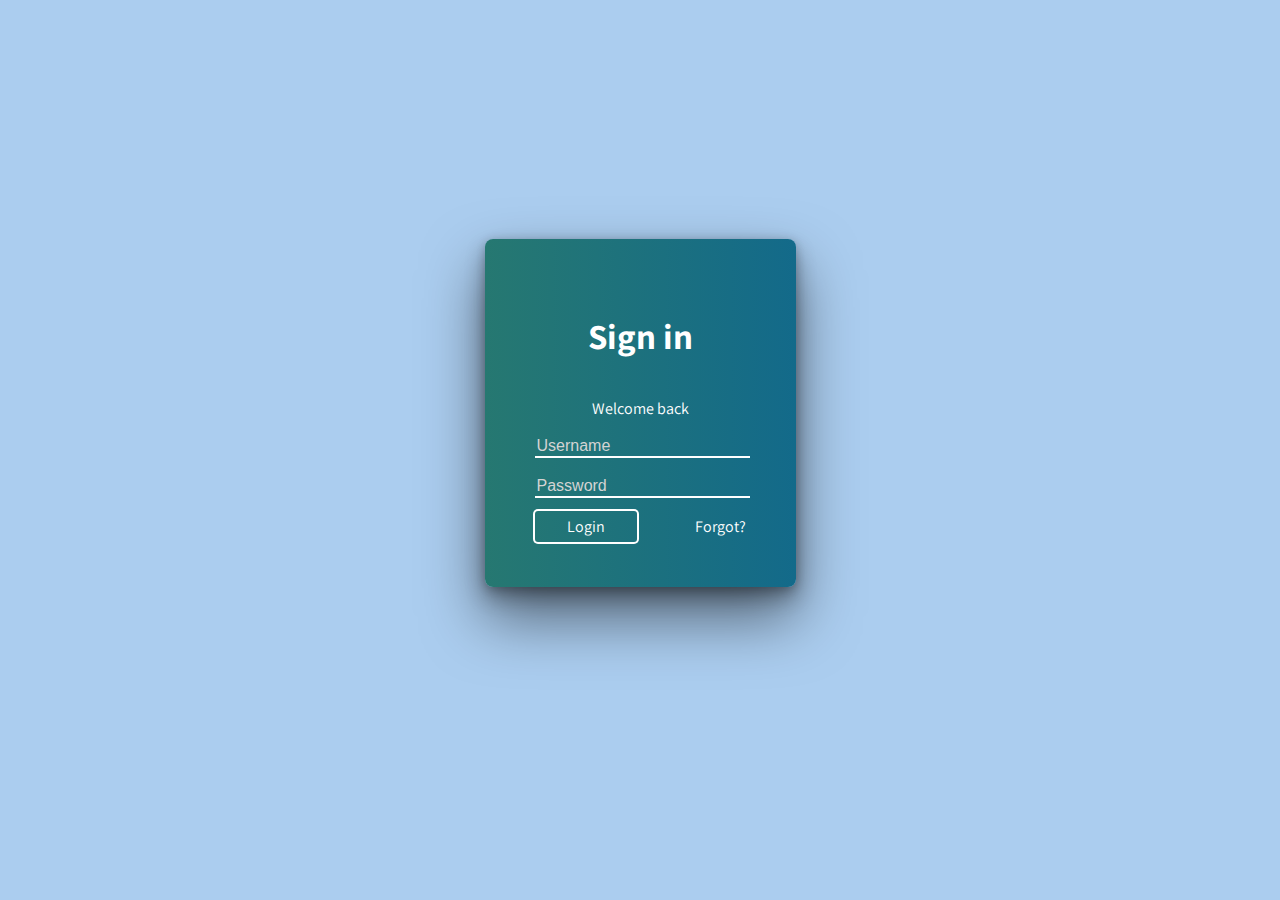
<file: Library/Form/classic-login-form/index.html>
<!DOCTYPE html>
<html lang="en" >
<head>
  <meta charset="UTF-8">
  <title>Classic Login Form Example</title>
  <link href="https://fonts.googleapis.com/css?family=Assistant:400,700" rel="stylesheet"><link rel="stylesheet" href="./style.css">

</head>
<body>
<!-- partial:index.partial.html -->
<section class='login' id='login'>
  <div class='head'>
  <h1 class='company'>Sign in</h1>
  </div>
  <p class='msg'>Welcome back</p>
  <div class='form'>
    <form>
  <input type="text" placeholder='Username' class='text' id='username' required><br>
  <input type="password" placeholder='Password' class='password'><br>
  <a href="#" class='btn-login' id='do-login'>Login</a>
  <a href="#" class='forgot'>Forgot?</a>
    </form>
  </div>
</section>

<!-- partial -->
  <script  src="./script.js"></script>

</body>
</html>
</file>
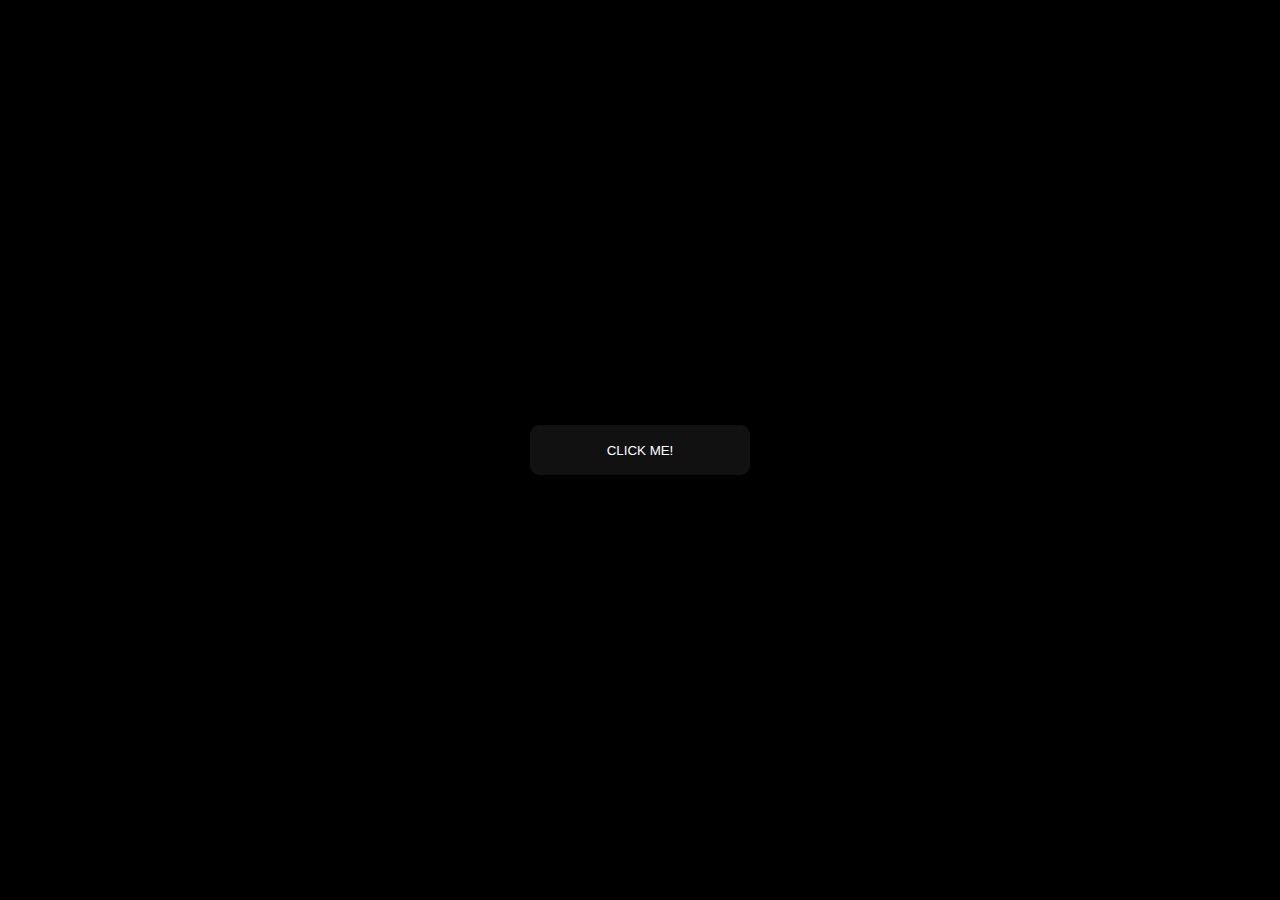
<file: Library/Buttons/B1.html>
<!DOCTYPE html>
<html lang="en">

<head>
    <meta charset="UTF-8">
    <meta http-equiv="X-UA-Compatible" content="IE=edge">
    <meta name="viewport" content="width=device-width, initial-scale=1.0">
    <title>B1</title>
</head>

<body>
    <button class="glow-on-hover" type="button">CLICK ME!</button>

</body>
<style>
    html,
    body {
        margin: 0;
        padding: 0;
        width: 100%;
        height: 100vh;
        display: flex;
        flex-direction: row;
        justify-content: center;
        align-items: center;
        background: #000;
    }

    .glow-on-hover {
        width: 220px;
        height: 50px;
        border: none;
        outline: none;
        color: #fff;
        background: #111;
        cursor: pointer;
        position: relative;
        z-index: 0;
        border-radius: 10px;
    }

    .glow-on-hover:before {
        content: '';
        background: linear-gradient(45deg, #ff0000, #ff7300, #fffb00, #48ff00, #00ffd5, #002bff, #7a00ff, #ff00c8, #ff0000);
        position: absolute;
        top: -2px;
        left: -2px;
        background-size: 400%;
        z-index: -1;
        filter: blur(5px);
        width: calc(100% + 4px);
        height: calc(100% + 4px);
        animation: glowing 20s linear infinite;
        opacity: 0;
        transition: opacity .3s ease-in-out;
        border-radius: 10px;
    }

    .glow-on-hover:active {
        color: #000
    }

    .glow-on-hover:active:after {
        background: transparent;
    }

    .glow-on-hover:hover:before {
        opacity: 1;
    }

    .glow-on-hover:after {
        z-index: -1;
        content: '';
        position: absolute;
        width: 100%;
        height: 100%;
        background: #111;
        left: 0;
        top: 0;
        border-radius: 10px;
    }

    @keyframes glowing {
        0% {
            background-position: 0 0;
        }

        50% {
            background-position: 400% 0;
        }

        100% {
            background-position: 0 0;
        }
    }
</style>

</html>
</file>
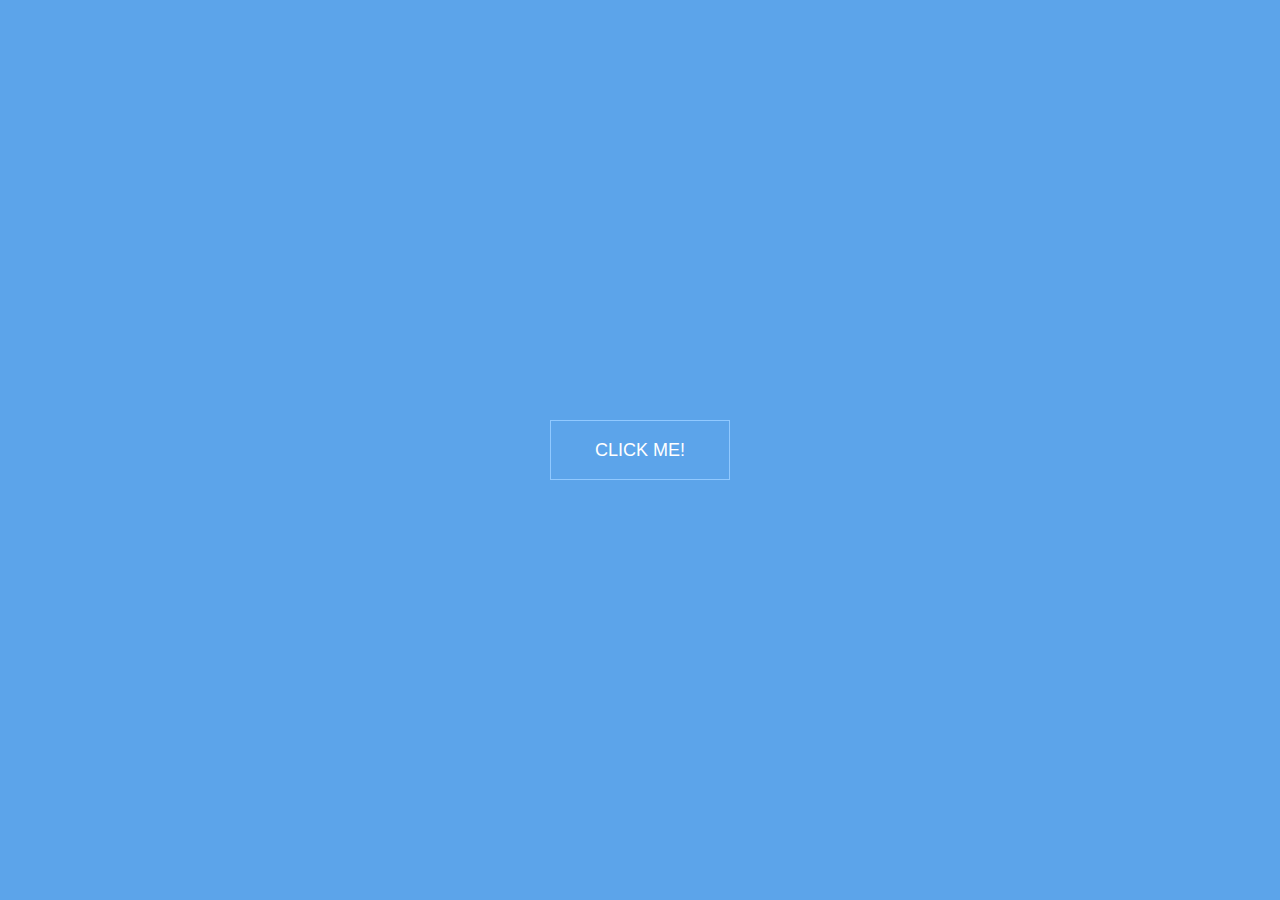
<file: Library/Buttons/B2.html>
<!DOCTYPE html>
<html lang="en">

<head>
    <meta charset="UTF-8">
    <meta http-equiv="X-UA-Compatible" content="IE=edge">
    <meta name="viewport" content="width=device-width, initial-scale=1.0">
    <title>B2</title>
</head>

<body>
    <div class="container">
        <div class="center">
            <button class="btn">
                <svg width="180px" height="60px" viewBox="0 0 180 60" class="border">
                    <polyline points="179,1 179,59 1,59 1,1 179,1" class="bg-line" />
                    <polyline points="179,1 179,59 1,59 1,1 179,1" class="hl-line" />
                </svg>
                <span>CLICK ME!</span>
            </button>
        </div>
    </div>

</body>
<style>
    @import url('https://fonts.googleapis.com/css?family=Lato:100&display=swap');

    body,
    html {
        width: 100%;
        height: 100%;
        margin: 0;
        padding: 0;
        background: #5CA4EA;
        overflow: hidden;
        font-family: 'Lato', sans-serif;
    }

    .container {
        width: 400px;
        height: 400px;
        position: absolute;
        left: 50%;
        top: 50%;
        transform: translate(-50%, -50%);
        display: flex;
        justify-content: center;
        align-items: center;
    }

    .center {
        width: 180px;
        height: 60px;
        position: absolute;
    }

    .btn {
        width: 180px;
        height: 60px;
        cursor: pointer;
        background: transparent;
        border: 1px solid #91C9FF;
        outline: none;
        transition: 1s ease-in-out;
    }

    svg {
        position: absolute;
        left: 0;
        top: 0;
        fill: none;
        stroke: #fff;
        stroke-dasharray: 150 480;
        stroke-dashoffset: 150;
        transition: 1s ease-in-out;
    }

    .btn:hover {
        transition: 1s ease-in-out;
        background: #4F95DA;
    }

    .btn:hover svg {
        stroke-dashoffset: -480;
    }

    .btn span {
        color: white;
        font-size: 18px;
        font-weight: 100;
    }
</style>

</html>
</file>
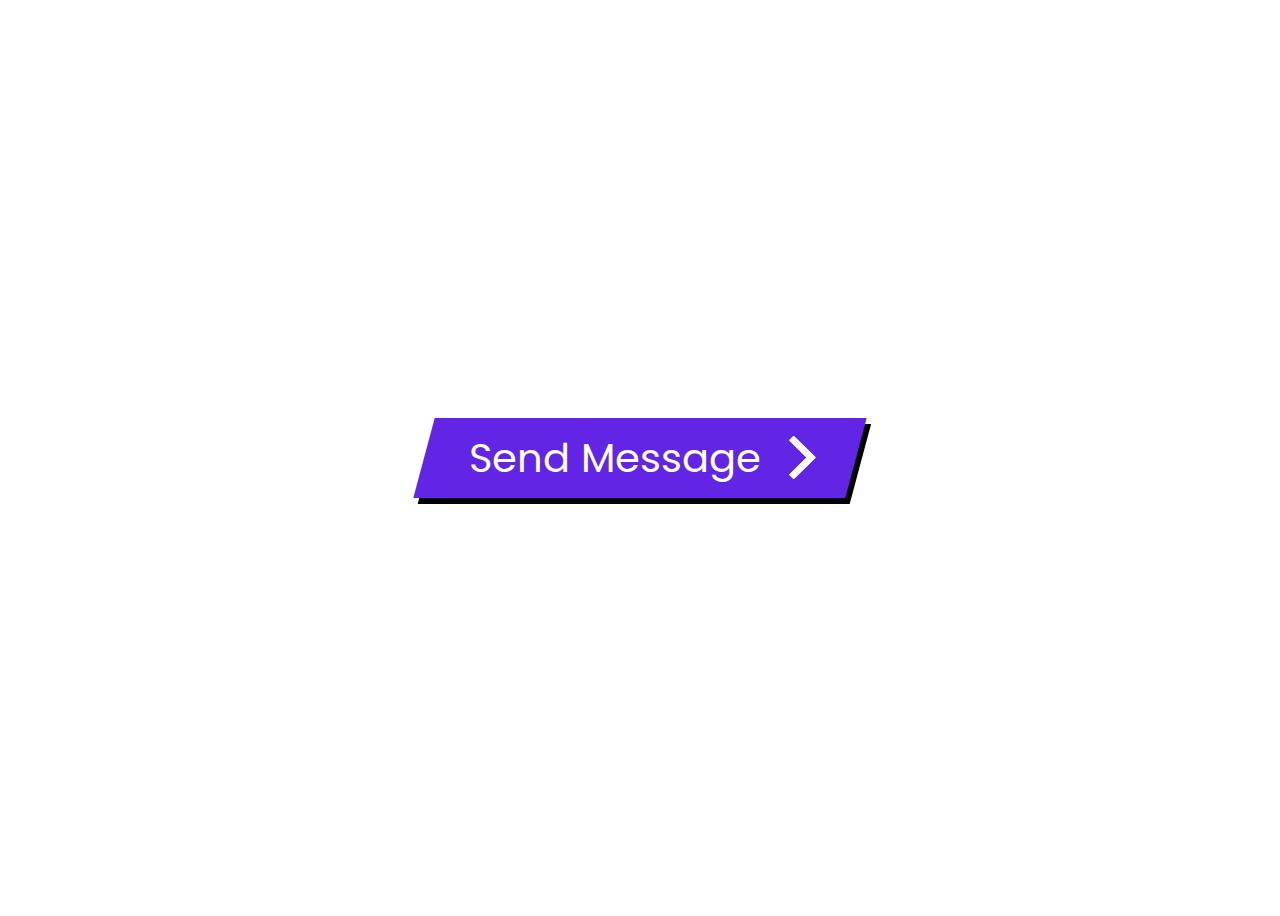
<file: Library/Buttons/B3.html>
<!DOCTYPE html>
<html lang="en">

<head>
    <meta charset="UTF-8">
    <meta http-equiv="X-UA-Compatible" content="IE=edge">
    <meta name="viewport" content="width=device-width, initial-scale=1.0">
    <title>B3</title>
</head>

<body>
    <!-- designed by me... enjoy! -->
    <div class="wrapper">
        <a class="cta" href="#">
            <span>Send Message</span>
            <span>
                <svg width="66px" height="43px" viewBox="0 0 66 43" version="1.1" xmlns="http://www.w3.org/2000/svg"
                    xmlns:xlink="http://www.w3.org/1999/xlink">
                    <g id="arrow" stroke="none" stroke-width="1" fill="none" fill-rule="evenodd">
                        <path class="one"
                            d="M40.1543933,3.89485454 L43.9763149,0.139296592 C44.1708311,-0.0518420739 44.4826329,-0.0518571125 44.6771675,0.139262789 L65.6916134,20.7848311 C66.0855801,21.1718824 66.0911863,21.8050225 65.704135,22.1989893 C65.7000188,22.2031791 65.6958657,22.2073326 65.6916762,22.2114492 L44.677098,42.8607841 C44.4825957,43.0519059 44.1708242,43.0519358 43.9762853,42.8608513 L40.1545186,39.1069479 C39.9575152,38.9134427 39.9546793,38.5968729 40.1481845,38.3998695 C40.1502893,38.3977268 40.1524132,38.395603 40.1545562,38.3934985 L56.9937789,21.8567812 C57.1908028,21.6632968 57.193672,21.3467273 57.0001876,21.1497035 C56.9980647,21.1475418 56.9959223,21.1453995 56.9937605,21.1432767 L40.1545208,4.60825197 C39.9574869,4.41477773 39.9546013,4.09820839 40.1480756,3.90117456 C40.1501626,3.89904911 40.1522686,3.89694235 40.1543933,3.89485454 Z"
                            fill="#FFFFFF"></path>
                        <path class="two"
                            d="M20.1543933,3.89485454 L23.9763149,0.139296592 C24.1708311,-0.0518420739 24.4826329,-0.0518571125 24.6771675,0.139262789 L45.6916134,20.7848311 C46.0855801,21.1718824 46.0911863,21.8050225 45.704135,22.1989893 C45.7000188,22.2031791 45.6958657,22.2073326 45.6916762,22.2114492 L24.677098,42.8607841 C24.4825957,43.0519059 24.1708242,43.0519358 23.9762853,42.8608513 L20.1545186,39.1069479 C19.9575152,38.9134427 19.9546793,38.5968729 20.1481845,38.3998695 C20.1502893,38.3977268 20.1524132,38.395603 20.1545562,38.3934985 L36.9937789,21.8567812 C37.1908028,21.6632968 37.193672,21.3467273 37.0001876,21.1497035 C36.9980647,21.1475418 36.9959223,21.1453995 36.9937605,21.1432767 L20.1545208,4.60825197 C19.9574869,4.41477773 19.9546013,4.09820839 20.1480756,3.90117456 C20.1501626,3.89904911 20.1522686,3.89694235 20.1543933,3.89485454 Z"
                            fill="#FFFFFF"></path>
                        <path class="three"
                            d="M0.154393339,3.89485454 L3.97631488,0.139296592 C4.17083111,-0.0518420739 4.48263286,-0.0518571125 4.67716753,0.139262789 L25.6916134,20.7848311 C26.0855801,21.1718824 26.0911863,21.8050225 25.704135,22.1989893 C25.7000188,22.2031791 25.6958657,22.2073326 25.6916762,22.2114492 L4.67709797,42.8607841 C4.48259567,43.0519059 4.17082418,43.0519358 3.97628526,42.8608513 L0.154518591,39.1069479 C-0.0424848215,38.9134427 -0.0453206733,38.5968729 0.148184538,38.3998695 C0.150289256,38.3977268 0.152413239,38.395603 0.154556228,38.3934985 L16.9937789,21.8567812 C17.1908028,21.6632968 17.193672,21.3467273 17.0001876,21.1497035 C16.9980647,21.1475418 16.9959223,21.1453995 16.9937605,21.1432767 L0.15452076,4.60825197 C-0.0425130651,4.41477773 -0.0453986756,4.09820839 0.148075568,3.90117456 C0.150162624,3.89904911 0.152268631,3.89694235 0.154393339,3.89485454 Z"
                            fill="#FFFFFF"></path>
                    </g>
                </svg>
            </span>
        </a>
    </div>
</body>
<style>
    @import url('https://fonts.googleapis.com/css?family=Poppins:900i');

    * {
        box-sizing: border-box;
    }

    body {
        height: 100vh;
        display: flex;
        justify-content: center;
        align-items: center;
    }

    .wrapper {
        display: flex;
        justify-content: center;
    }

    .cta {
        display: flex;
        padding: 10px 45px;
        text-decoration: none;
        font-family: 'Poppins', sans-serif;
        font-size: 40px;
        color: white;
        background: #6225E6;
        transition: 1s;
        box-shadow: 6px 6px 0 black;
        transform: skewX(-15deg);
    }

    .cta:focus {
        outline: none;
    }

    .cta:hover {
        transition: 0.5s;
        box-shadow: 10px 10px 0 #FBC638;
    }

    .cta span:nth-child(2) {
        transition: 0.5s;
        margin-right: 0px;
    }

    .cta:hover span:nth-child(2) {
        transition: 0.5s;
        margin-right: 45px;
    }

    span {
        transform: skewX(15deg)
    }

    span:nth-child(2) {
        width: 20px;
        margin-left: 30px;
        position: relative;
        top: 12%;
    }

    /**************SVG****************/

    path.one {
        transition: 0.4s;
        transform: translateX(-60%);
    }

    path.two {
        transition: 0.5s;
        transform: translateX(-30%);
    }

    .cta:hover path.three {
        animation: color_anim 1s infinite 0.2s;
    }

    .cta:hover path.one {
        transform: translateX(0%);
        animation: color_anim 1s infinite 0.6s;
    }

    .cta:hover path.two {
        transform: translateX(0%);
        animation: color_anim 1s infinite 0.4s;
    }

    /* SVG animations */

    @keyframes color_anim {
        0% {
            fill: white;
        }

        50% {
            fill: #FBC638;
        }

        100% {
            fill: white;
        }
    }
</style>

</html>
</file>
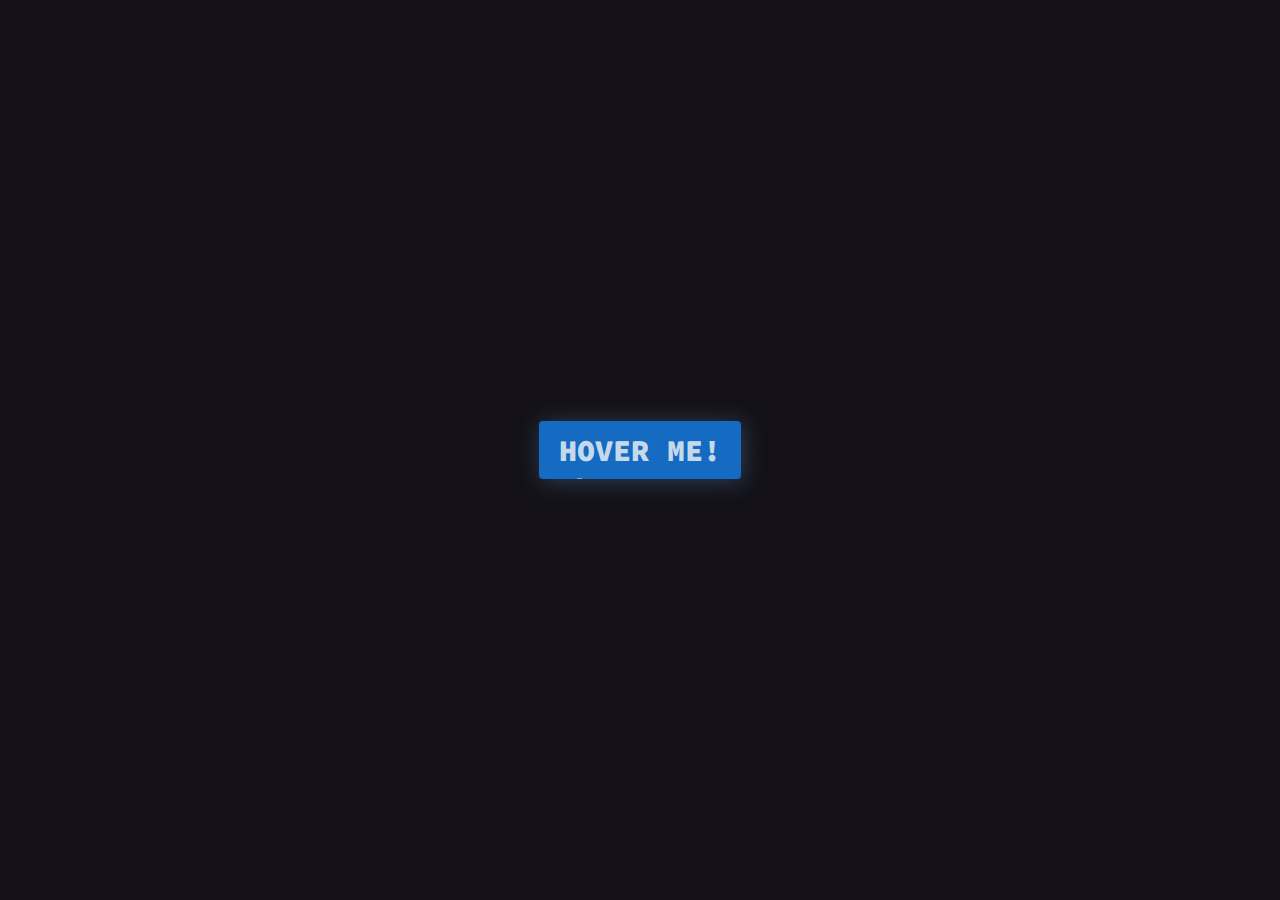
<file: Library/Buttons/B4.html>
<!DOCTYPE html>
<html lang="en">

<head>
    <meta charset="UTF-8">
    <meta http-equiv="X-UA-Compatible" content="IE=edge">
    <meta name="viewport" content="width=device-width, initial-scale=1.0">
    <title>B4</title>
</head>

<body>
    <button style="--content: 'Hover me!';" href="https://twitter.com/kamildyrek">
        <div class="left"></div>
        Hover me!
        <div class="right"></div>
    </button>

    <!-- <a target="_blank" href="https://twitter.com/kamildyrek"><svg
            style="width:2em;height:2em;position:fixed;top:1em;left:1em;opacity:.8;" viewBox="0 0 24 24">
            <path fill="#fff"
                d="M17.71,9.33C18.19,8.93 18.75,8.45 19,7.92C18.59,8.13 18.1,8.26 17.56,8.33C18.06,7.97 18.47,7.5 18.68,6.86C18.16,7.14 17.63,7.38 16.97,7.5C15.42,5.63 11.71,7.15 12.37,9.95C9.76,9.79 8.17,8.61 6.85,7.16C6.1,8.38 6.75,10.23 7.64,10.74C7.18,10.71 6.83,10.57 6.5,10.41C6.54,11.95 7.39,12.69 8.58,13.09C8.22,13.16 7.82,13.18 7.44,13.12C7.81,14.19 8.58,14.86 9.9,15C9,15.76 7.34,16.29 6,16.08C7.15,16.81 8.46,17.39 10.28,17.31C14.69,17.11 17.64,13.95 17.71,9.33M12,2A10,10 0 0,1 22,12A10,10 0 0,1 12,22A10,10 0 0,1 2,12A10,10 0 0,1 12,2Z" />
        </svg></a> -->

</body>
<style>
    @import url('https://fonts.googleapis.com/css?family=Source+Code+Pro:200,900');

    :root {
        --text-color: hsla(210, 50%, 85%, 1);
        --shadow-color: hsla(210, 40%, 52%, .4);
        --btn-color: hsl(210, 80%, 42%);
        --bg-color: #141218;
    }

    * {
        box-sizing: border-box;
    }

    html,
    body {
        width: 100%;
        height: 100%;
        display: flex;
        align-items: center;
        justify-content: center;
        background-color: var(--bg-color);
    }

    button {
        position: relative;
        padding: 10px 20px;
        border: none;
        background: none;
        cursor: pointer;

        font-family: "Source Code Pro";
        font-weight: 900;
        text-transform: uppercase;
        font-size: 30px;
        color: var(--text-color);

        background-color: var(--btn-color);
        box-shadow: var(--shadow-color) 2px 2px 22px;
        border-radius: 4px;
        z-index: 0;
        overflow: hidden;
    }

    button:focus {
        outline-color: transparent;
        box-shadow: var(--btn-color) 2px 2px 22px;
    }

    .right::after,
    button::after {
        content: var(--content);
        display: block;
        position: absolute;
        white-space: nowrap;
        padding: 40px 40px;
        pointer-events: none;
    }

    button::after {
        font-weight: 200;
        top: -30px;
        left: -20px;
    }

    .right,
    .left {
        position: absolute;
        width: 100%;
        height: 100%;
        top: 0;
    }

    .right {
        left: 66%;
    }

    .left {
        right: 66%;
    }

    .right::after {
        top: -30px;
        left: calc(-66% - 20px);

        background-color: var(--bg-color);
        color: transparent;
        transition: transform .4s ease-out;
        transform: translate(0, -90%) rotate(0deg)
    }

    button:hover .right::after {
        transform: translate(0, -47%) rotate(0deg)
    }

    button .right:hover::after {
        transform: translate(0, -50%) rotate(-7deg)
    }

    button .left:hover~.right::after {
        transform: translate(0, -50%) rotate(7deg)
    }

    /* bubbles */
    button::before {
        content: '';
        pointer-events: none;
        opacity: .6;
        background:
            radial-gradient(circle at 20% 35%, transparent 0, transparent 2px, var(--text-color) 3px, var(--text-color) 4px, transparent 4px),
            radial-gradient(circle at 75% 44%, transparent 0, transparent 2px, var(--text-color) 3px, var(--text-color) 4px, transparent 4px),
            radial-gradient(circle at 46% 52%, transparent 0, transparent 4px, var(--text-color) 5px, var(--text-color) 6px, transparent 6px);

        width: 100%;
        height: 300%;
        top: 0;
        left: 0;
        position: absolute;
        animation: bubbles 5s linear infinite both;
    }

    @keyframes bubbles {
        from {
            transform: translate();
        }

        to {
            transform: translate(0, -66.666%);
        }
    }
</style>

</html>
</file>
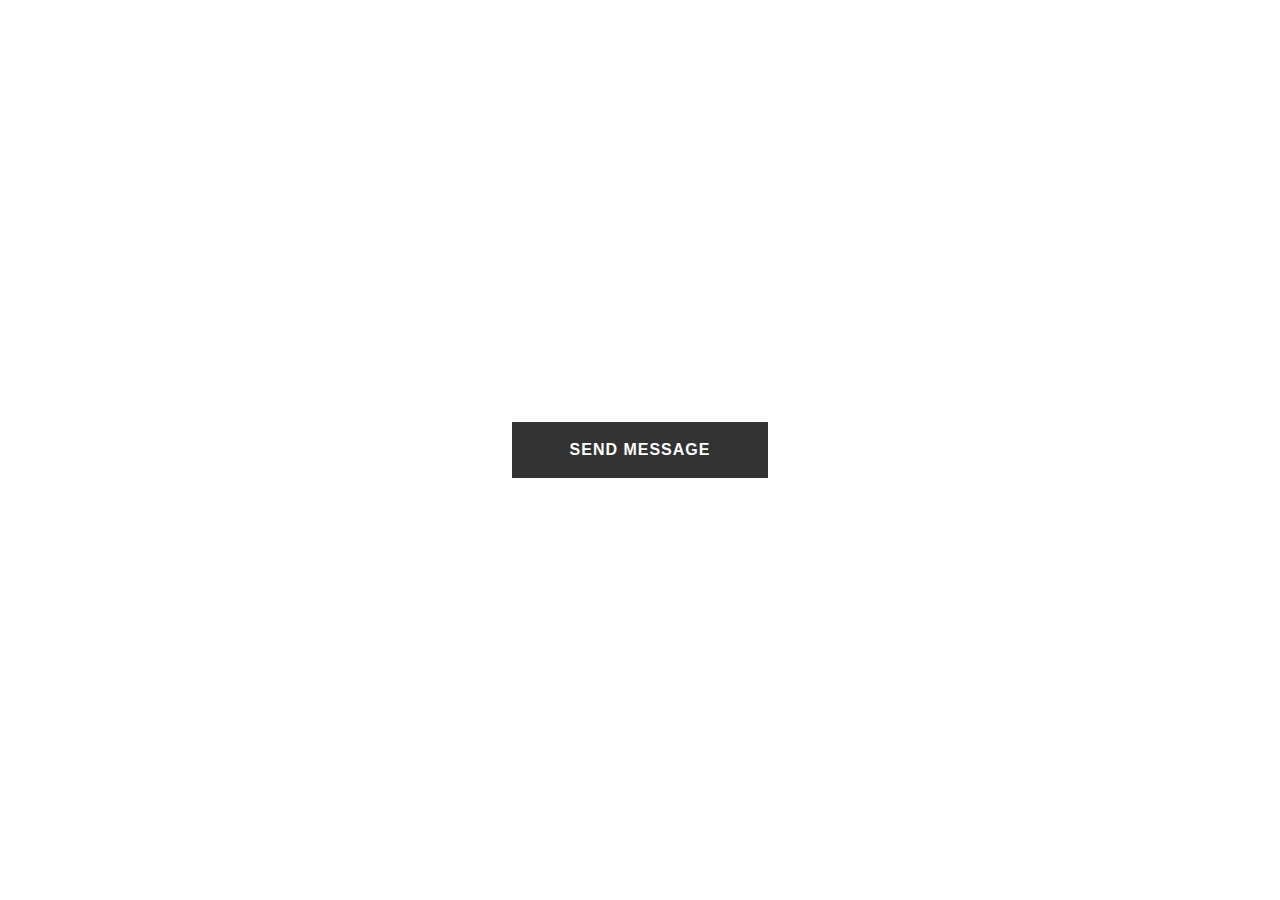
<file: Library/Buttons/B6.html>
<!DOCTYPE html>
<html lang="en">

<head>
    <meta charset="UTF-8">
    <meta http-equiv="X-UA-Compatible" content="IE=edge">
    <meta name="viewport" content="width=device-width, initial-scale=1.0">
    <title>B6</title>
</head>

<body>
    <div class="wrapper">
        <div class="link_wrapper">
            <a href="#">Send Message</a>
            <div class="icon">
                <svg xmlns="http://www.w3.org/2000/svg" viewBox="0 0 268.832 268.832">
                    <path
                        d="M265.17 125.577l-80-80c-4.88-4.88-12.796-4.88-17.677 0-4.882 4.882-4.882 12.796 0 17.678l58.66 58.66H12.5c-6.903 0-12.5 5.598-12.5 12.5 0 6.903 5.597 12.5 12.5 12.5h213.654l-58.66 58.662c-4.88 4.882-4.88 12.796 0 17.678 2.44 2.44 5.64 3.66 8.84 3.66s6.398-1.22 8.84-3.66l79.997-80c4.883-4.882 4.883-12.796 0-17.678z" />
                </svg>
            </div>
        </div>

    </div>

</body>
<style>
    body {
        font-family: 'Lato', sans-serif;
    }

    .wrapper {
        position: fixed;
        top: 50%;
        left: 50%;
        transform: translate(-50%, -50%);
    }

    .link_wrapper {
        position: relative;
    }

    a {
        display: block;
        width: 250px;
        height: 50px;
        line-height: 50px;
        font-weight: bold;
        text-decoration: none;
        background: #333;
        text-align: center;
        color: #fff;
        text-transform: uppercase;
        letter-spacing: 1px;
        border: 3px solid #333;
        transition: all .35s;
    }

    .icon {
        width: 50px;
        height: 50px;
        border: 3px solid transparent;
        position: absolute;
        transform: rotate(45deg);
        right: 0;
        top: 0;
        z-index: -1;
        transition: all .35s;
    }

    .icon svg {
        width: 30px;
        position: absolute;
        top: calc(50% - 15px);
        left: calc(50% - 15px);
        transform: rotate(-45deg);
        fill: #2ecc71;
        transition: all .35s;
    }

    a:hover {
        width: 200px;
        border: 3px solid #2ecc71;
        background: transparent;
        color: #2ecc71;
    }

    a:hover+.icon {
        border: 3px solid #2ecc71;
        right: -25%;
    }
</style>

</html>
</file>
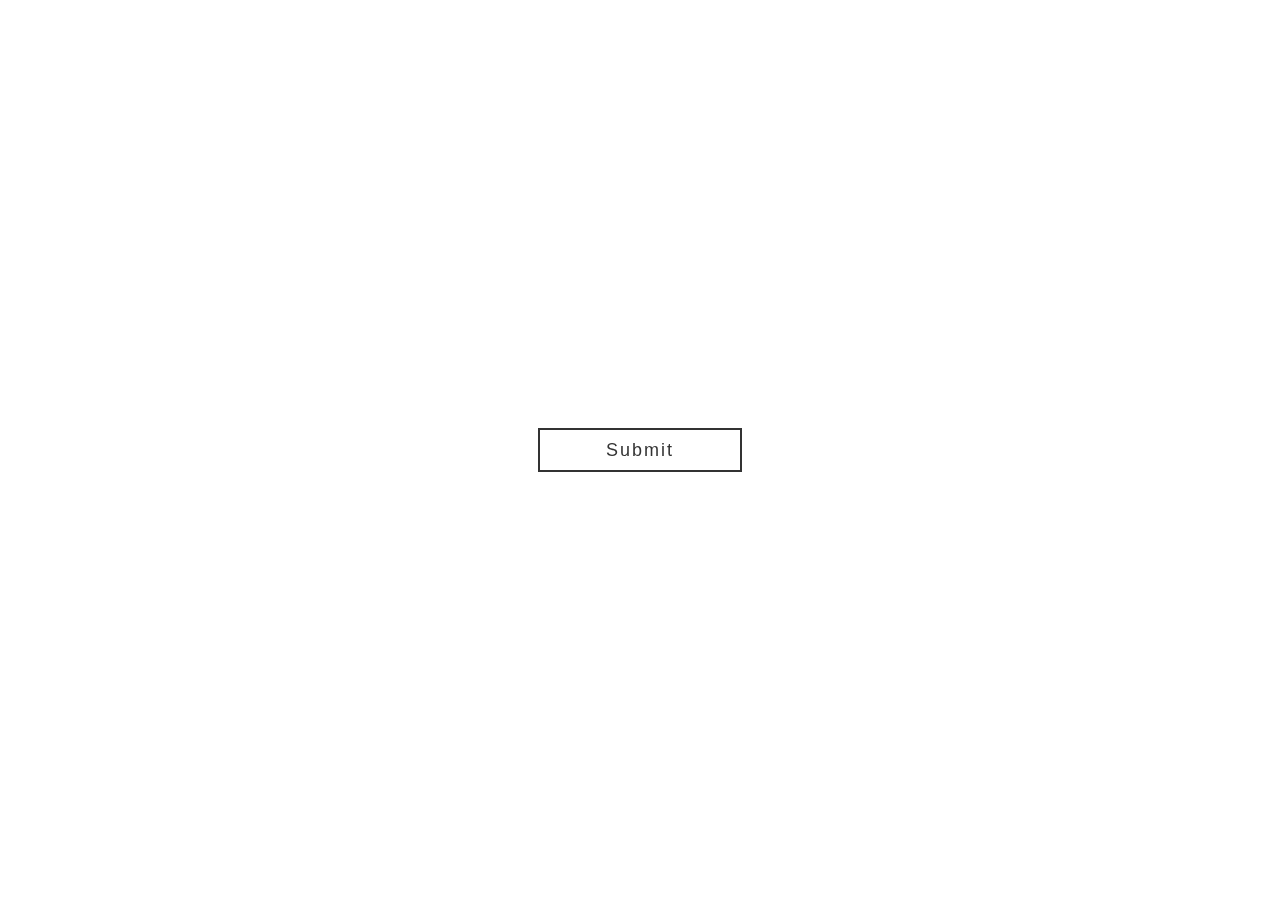
<file: Library/Buttons/B7.html>
<!DOCTYPE html>
<html lang="en">

<head>
    <meta charset="UTF-8">
    <meta http-equiv="X-UA-Compatible" content="IE=edge">
    <meta name="viewport" content="width=device-width, initial-scale=1.0">
    <title>B7</title>
</head>

<body>
    <div class="wrapper">
        <a href="#"><span>Submit</span></a>
    </div>
</body>
<style>
    .wrapper {
        position: fixed;
        top: 50%;
        left: 50%;
        transform: translate(-50%, -50%);
    }

    a {
        display: block;
        width: 200px;
        height: 40px;
        line-height: 40px;
        font-size: 18px;
        font-family: sans-serif;
        text-decoration: none;
        color: #333;
        border: 2px solid #333;
        letter-spacing: 2px;
        text-align: center;
        position: relative;
        transition: all .35s;
    }

    a span {
        position: relative;
        z-index: 2;
    }

    a:after {
        position: absolute;
        content: "";
        top: 0;
        left: 0;
        width: 0;
        height: 100%;
        background: #ff003b;
        transition: all .35s;
    }

    a:hover {
        color: #fff;
    }

    a:hover:after {
        width: 100%;
    }
</style>

</html>
</file>
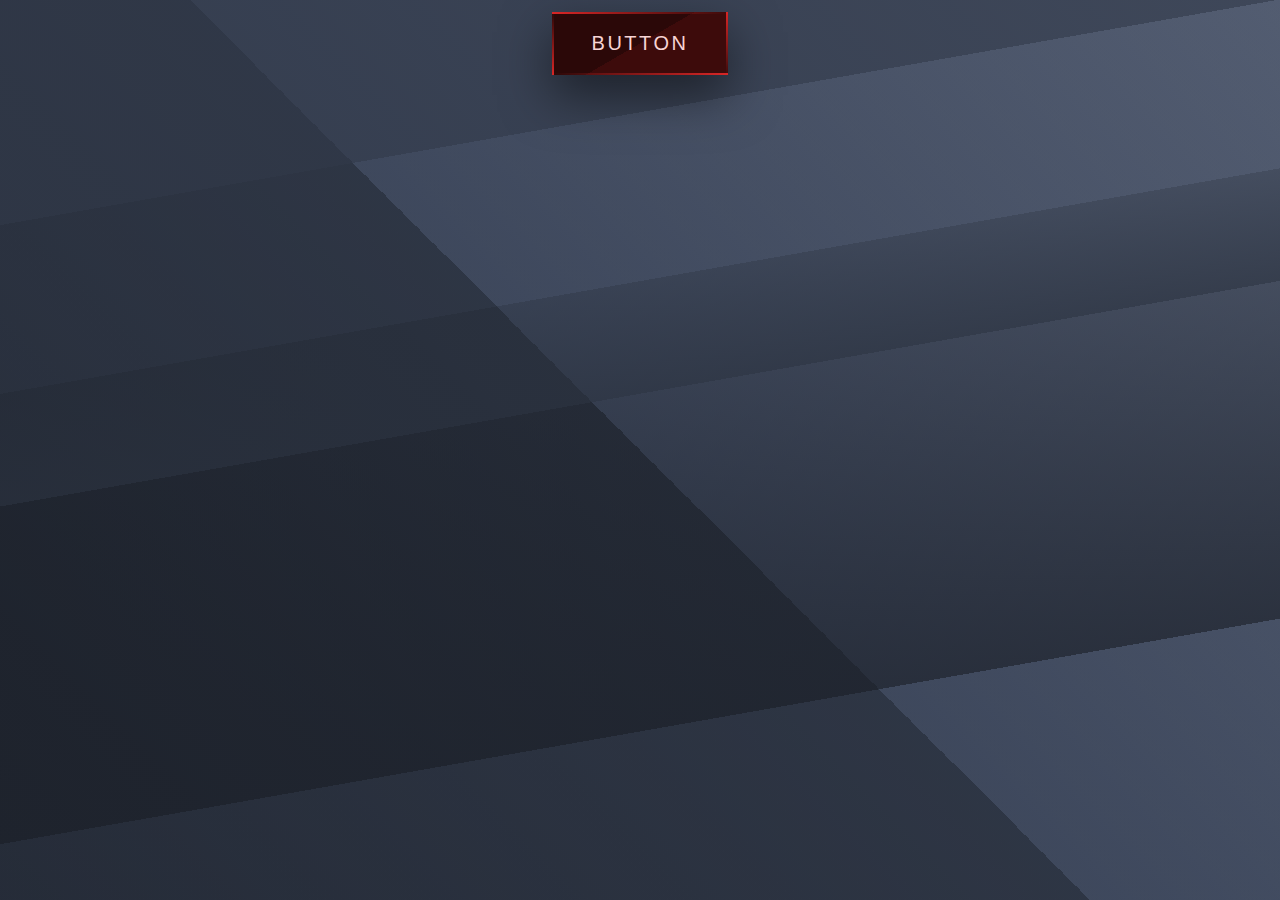
<file: Library/Buttons/B8.html>
<!DOCTYPE html>
<html lang="en">

<head>
    <meta charset="UTF-8">
    <meta http-equiv="X-UA-Compatible" content="IE=edge">
    <meta name="viewport" content="width=device-width, initial-scale=1.0">
    <title>B8</title>
</head>

<body>
    <a href="#" class="animated-button1">
        <span></span>
        <span></span>
        <span></span>
        <span></span>
        Button
    </a>
</body>
<style>
    html {
        height: 100%;
        -webkit-box-sizing: border-box;
        box-sizing: border-box;
    }

    body {
        min-height: 100%;
        position: relative;
        padding-bottom: 3rem;
        margin: 0;
        padding: 0;
        text-align: center;
        width: 100%;
        background: linear-gradient(170deg, rgba(49, 57, 73, 0.8) 20%, rgba(49, 57, 73, 0.5) 20%, rgba(49, 57, 73, 0.5) 35%, rgba(41, 48, 61, 0.6) 35%, rgba(41, 48, 61, 0.8) 45%, rgba(31, 36, 46, 0.5) 45%, rgba(31, 36, 46, 0.8) 75%, rgba(49, 57, 73, 0.5) 75%), linear-gradient(45deg, rgba(20, 24, 31, 0.8) 0%, rgba(41, 48, 61, 0.8) 50%, rgba(82, 95, 122, 0.8) 50%, rgba(133, 146, 173, 0.8) 100%) #313949;
        font-family: 'Lucida Sans', 'Lucida Sans Regular', 'Lucida Grande', 'Lucida Sans Unicode', Geneva, Verdana, sans-serif;
    }

    /*
 * Animated CSS button
 * Copyright Alexander Bodin 2019-09-07
 *
 * Useage: .class {@import button($button-size, $hue, $sat);}
 */
    .animated-button {
        background: linear-gradient(-30deg, #0b1b3d 50%, #08142b 50%);
        padding: 20px 40px;
        margin: 12px;
        display: inline-block;
        -webkit-transform: translate(0%, 0%);
        transform: translate(0%, 0%);
        overflow: hidden;
        color: #d4e0f7;
        font-size: 20px;
        letter-spacing: 2.5px;
        text-align: center;
        text-transform: uppercase;
        text-decoration: none;
        -webkit-box-shadow: 0 20px 50px rgba(0, 0, 0, 0.5);
        box-shadow: 0 20px 50px rgba(0, 0, 0, 0.5);
    }

    .animated-button::before {
        content: '';
        position: absolute;
        top: 0px;
        left: 0px;
        width: 100%;
        height: 100%;
        background-color: #8592ad;
        opacity: 0;
        -webkit-transition: .2s opacity ease-in-out;
        transition: .2s opacity ease-in-out;
    }

    .animated-button:hover::before {
        opacity: 0.2;
    }

    .animated-button span {
        position: absolute;
    }

    .animated-button span:nth-child(1) {
        top: 0px;
        left: 0px;
        width: 100%;
        height: 2px;
        background: -webkit-gradient(linear, right top, left top, from(rgba(8, 20, 43, 0)), to(#2662d9));
        background: linear-gradient(to left, rgba(8, 20, 43, 0), #2662d9);
        -webkit-animation: 2s animateTop linear infinite;
        animation: 2s animateTop linear infinite;
    }

    @-webkit-keyframes animateTop {
        0% {
            -webkit-transform: translateX(100%);
            transform: translateX(100%);
        }

        100% {
            -webkit-transform: translateX(-100%);
            transform: translateX(-100%);
        }
    }

    @keyframes animateTop {
        0% {
            -webkit-transform: translateX(100%);
            transform: translateX(100%);
        }

        100% {
            -webkit-transform: translateX(-100%);
            transform: translateX(-100%);
        }
    }

    .animated-button span:nth-child(2) {
        top: 0px;
        right: 0px;
        height: 100%;
        width: 2px;
        background: -webkit-gradient(linear, left bottom, left top, from(rgba(8, 20, 43, 0)), to(#2662d9));
        background: linear-gradient(to top, rgba(8, 20, 43, 0), #2662d9);
        -webkit-animation: 2s animateRight linear -1s infinite;
        animation: 2s animateRight linear -1s infinite;
    }

    @-webkit-keyframes animateRight {
        0% {
            -webkit-transform: translateY(100%);
            transform: translateY(100%);
        }

        100% {
            -webkit-transform: translateY(-100%);
            transform: translateY(-100%);
        }
    }

    @keyframes animateRight {
        0% {
            -webkit-transform: translateY(100%);
            transform: translateY(100%);
        }

        100% {
            -webkit-transform: translateY(-100%);
            transform: translateY(-100%);
        }
    }

    .animated-button span:nth-child(3) {
        bottom: 0px;
        left: 0px;
        width: 100%;
        height: 2px;
        background: -webkit-gradient(linear, left top, right top, from(rgba(8, 20, 43, 0)), to(#2662d9));
        background: linear-gradient(to right, rgba(8, 20, 43, 0), #2662d9);
        -webkit-animation: 2s animateBottom linear infinite;
        animation: 2s animateBottom linear infinite;
    }

    @-webkit-keyframes animateBottom {
        0% {
            -webkit-transform: translateX(-100%);
            transform: translateX(-100%);
        }

        100% {
            -webkit-transform: translateX(100%);
            transform: translateX(100%);
        }
    }

    @keyframes animateBottom {
        0% {
            -webkit-transform: translateX(-100%);
            transform: translateX(-100%);
        }

        100% {
            -webkit-transform: translateX(100%);
            transform: translateX(100%);
        }
    }

    .animated-button span:nth-child(4) {
        top: 0px;
        left: 0px;
        height: 100%;
        width: 2px;
        background: -webkit-gradient(linear, left top, left bottom, from(rgba(8, 20, 43, 0)), to(#2662d9));
        background: linear-gradient(to bottom, rgba(8, 20, 43, 0), #2662d9);
        -webkit-animation: 2s animateLeft linear -1s infinite;
        animation: 2s animateLeft linear -1s infinite;
    }

    @-webkit-keyframes animateLeft {
        0% {
            -webkit-transform: translateY(-100%);
            transform: translateY(-100%);
        }

        100% {
            -webkit-transform: translateY(100%);
            transform: translateY(100%);
        }
    }

    @keyframes animateLeft {
        0% {
            -webkit-transform: translateY(-100%);
            transform: translateY(-100%);
        }

        100% {
            -webkit-transform: translateY(100%);
            transform: translateY(100%);
        }
    }

    .animated-button1 {
        background: linear-gradient(-30deg, #3d0b0b 50%, #2b0808 50%);
        padding: 20px 40px;
        margin: 12px;
        display: inline-block;
        -webkit-transform: translate(0%, 0%);
        transform: translate(0%, 0%);
        overflow: hidden;
        color: #f7d4d4;
        font-size: 20px;
        letter-spacing: 2.5px;
        text-align: center;
        text-transform: uppercase;
        text-decoration: none;
        -webkit-box-shadow: 0 20px 50px rgba(0, 0, 0, 0.5);
        box-shadow: 0 20px 50px rgba(0, 0, 0, 0.5);
    }

    .animated-button1::before {
        content: '';
        position: absolute;
        top: 0px;
        left: 0px;
        width: 100%;
        height: 100%;
        background-color: #ad8585;
        opacity: 0;
        -webkit-transition: .2s opacity ease-in-out;
        transition: .2s opacity ease-in-out;
    }

    .animated-button1:hover::before {
        opacity: 0.2;
    }

    .animated-button1 span {
        position: absolute;
    }

    .animated-button1 span:nth-child(1) {
        top: 0px;
        left: 0px;
        width: 100%;
        height: 2px;
        background: -webkit-gradient(linear, right top, left top, from(rgba(43, 8, 8, 0)), to(#d92626));
        background: linear-gradient(to left, rgba(43, 8, 8, 0), #d92626);
        -webkit-animation: 2s animateTop linear infinite;
        animation: 2s animateTop linear infinite;
    }

    @keyframes animateTop {
        0% {
            -webkit-transform: translateX(100%);
            transform: translateX(100%);
        }

        100% {
            -webkit-transform: translateX(-100%);
            transform: translateX(-100%);
        }
    }

    .animated-button1 span:nth-child(2) {
        top: 0px;
        right: 0px;
        height: 100%;
        width: 2px;
        background: -webkit-gradient(linear, left bottom, left top, from(rgba(43, 8, 8, 0)), to(#d92626));
        background: linear-gradient(to top, rgba(43, 8, 8, 0), #d92626);
        -webkit-animation: 2s animateRight linear -1s infinite;
        animation: 2s animateRight linear -1s infinite;
    }

    @keyframes animateRight {
        0% {
            -webkit-transform: translateY(100%);
            transform: translateY(100%);
        }

        100% {
            -webkit-transform: translateY(-100%);
            transform: translateY(-100%);
        }
    }

    .animated-button1 span:nth-child(3) {
        bottom: 0px;
        left: 0px;
        width: 100%;
        height: 2px;
        background: -webkit-gradient(linear, left top, right top, from(rgba(43, 8, 8, 0)), to(#d92626));
        background: linear-gradient(to right, rgba(43, 8, 8, 0), #d92626);
        -webkit-animation: 2s animateBottom linear infinite;
        animation: 2s animateBottom linear infinite;
    }

    @keyframes animateBottom {
        0% {
            -webkit-transform: translateX(-100%);
            transform: translateX(-100%);
        }

        100% {
            -webkit-transform: translateX(100%);
            transform: translateX(100%);
        }
    }

    .animated-button1 span:nth-child(4) {
        top: 0px;
        left: 0px;
        height: 100%;
        width: 2px;
        background: -webkit-gradient(linear, left top, left bottom, from(rgba(43, 8, 8, 0)), to(#d92626));
        background: linear-gradient(to bottom, rgba(43, 8, 8, 0), #d92626);
        -webkit-animation: 2s animateLeft linear -1s infinite;
        animation: 2s animateLeft linear -1s infinite;
    }

    @keyframes animateLeft {
        0% {
            -webkit-transform: translateY(-100%);
            transform: translateY(-100%);
        }

        100% {
            -webkit-transform: translateY(100%);
            transform: translateY(100%);
        }
    }

    .animated-button2 {
        background: linear-gradient(-30deg, #3d240b 50%, #2b1a08 50%);
        padding: 20px 40px;
        margin: 12px;
        display: inline-block;
        -webkit-transform: translate(0%, 0%);
        transform: translate(0%, 0%);
        overflow: hidden;
        color: #f7e6d4;
        font-size: 20px;
        letter-spacing: 2.5px;
        text-align: center;
        text-transform: uppercase;
        text-decoration: none;
        -webkit-box-shadow: 0 20px 50px rgba(0, 0, 0, 0.5);
        box-shadow: 0 20px 50px rgba(0, 0, 0, 0.5);
    }

    .animated-button2::before {
        content: '';
        position: absolute;
        top: 0px;
        left: 0px;
        width: 100%;
        height: 100%;
        background-color: #ad9985;
        opacity: 0;
        -webkit-transition: .2s opacity ease-in-out;
        transition: .2s opacity ease-in-out;
    }

    .animated-button2:hover::before {
        opacity: 0.2;
    }

    .animated-button2 span {
        position: absolute;
    }

    .animated-button2 span:nth-child(1) {
        top: 0px;
        left: 0px;
        width: 100%;
        height: 2px;
        background: -webkit-gradient(linear, right top, left top, from(rgba(43, 26, 8, 0)), to(#d98026));
        background: linear-gradient(to left, rgba(43, 26, 8, 0), #d98026);
        -webkit-animation: 2s animateTop linear infinite;
        animation: 2s animateTop linear infinite;
    }

    @keyframes animateTop {
        0% {
            -webkit-transform: translateX(100%);
            transform: translateX(100%);
        }

        100% {
            -webkit-transform: translateX(-100%);
            transform: translateX(-100%);
        }
    }

    .animated-button2 span:nth-child(2) {
        top: 0px;
        right: 0px;
        height: 100%;
        width: 2px;
        background: -webkit-gradient(linear, left bottom, left top, from(rgba(43, 26, 8, 0)), to(#d98026));
        background: linear-gradient(to top, rgba(43, 26, 8, 0), #d98026);
        -webkit-animation: 2s animateRight linear -1s infinite;
        animation: 2s animateRight linear -1s infinite;
    }

    @keyframes animateRight {
        0% {
            -webkit-transform: translateY(100%);
            transform: translateY(100%);
        }

        100% {
            -webkit-transform: translateY(-100%);
            transform: translateY(-100%);
        }
    }

    .animated-button2 span:nth-child(3) {
        bottom: 0px;
        left: 0px;
        width: 100%;
        height: 2px;
        background: -webkit-gradient(linear, left top, right top, from(rgba(43, 26, 8, 0)), to(#d98026));
        background: linear-gradient(to right, rgba(43, 26, 8, 0), #d98026);
        -webkit-animation: 2s animateBottom linear infinite;
        animation: 2s animateBottom linear infinite;
    }

    @keyframes animateBottom {
        0% {
            -webkit-transform: translateX(-100%);
            transform: translateX(-100%);
        }

        100% {
            -webkit-transform: translateX(100%);
            transform: translateX(100%);
        }
    }

    .animated-button2 span:nth-child(4) {
        top: 0px;
        left: 0px;
        height: 100%;
        width: 2px;
        background: -webkit-gradient(linear, left top, left bottom, from(rgba(43, 26, 8, 0)), to(#d98026));
        background: linear-gradient(to bottom, rgba(43, 26, 8, 0), #d98026);
        -webkit-animation: 2s animateLeft linear -1s infinite;
        animation: 2s animateLeft linear -1s infinite;
    }

    @keyframes animateLeft {
        0% {
            -webkit-transform: translateY(-100%);
            transform: translateY(-100%);
        }

        100% {
            -webkit-transform: translateY(100%);
            transform: translateY(100%);
        }
    }

    .animated-button3 {
        background: linear-gradient(-30deg, #3d3d0b 50%, #2b2b08 50%);
        padding: 20px 40px;
        margin: 12px;
        display: inline-block;
        -webkit-transform: translate(0%, 0%);
        transform: translate(0%, 0%);
        overflow: hidden;
        color: #f7f7d4;
        font-size: 20px;
        letter-spacing: 2.5px;
        text-align: center;
        text-transform: uppercase;
        text-decoration: none;
        -webkit-box-shadow: 0 20px 50px rgba(0, 0, 0, 0.5);
        box-shadow: 0 20px 50px rgba(0, 0, 0, 0.5);
    }

    .animated-button3::before {
        content: '';
        position: absolute;
        top: 0px;
        left: 0px;
        width: 100%;
        height: 100%;
        background-color: #adad85;
        opacity: 0;
        -webkit-transition: .2s opacity ease-in-out;
        transition: .2s opacity ease-in-out;
    }

    .animated-button3:hover::before {
        opacity: 0.2;
    }

    .animated-button3 span {
        position: absolute;
    }

    .animated-button3 span:nth-child(1) {
        top: 0px;
        left: 0px;
        width: 100%;
        height: 2px;
        background: -webkit-gradient(linear, right top, left top, from(rgba(43, 43, 8, 0)), to(#d9d926));
        background: linear-gradient(to left, rgba(43, 43, 8, 0), #d9d926);
        -webkit-animation: 2s animateTop linear infinite;
        animation: 2s animateTop linear infinite;
    }

    @keyframes animateTop {
        0% {
            -webkit-transform: translateX(100%);
            transform: translateX(100%);
        }

        100% {
            -webkit-transform: translateX(-100%);
            transform: translateX(-100%);
        }
    }

    .animated-button3 span:nth-child(2) {
        top: 0px;
        right: 0px;
        height: 100%;
        width: 2px;
        background: -webkit-gradient(linear, left bottom, left top, from(rgba(43, 43, 8, 0)), to(#d9d926));
        background: linear-gradient(to top, rgba(43, 43, 8, 0), #d9d926);
        -webkit-animation: 2s animateRight linear -1s infinite;
        animation: 2s animateRight linear -1s infinite;
    }

    @keyframes animateRight {
        0% {
            -webkit-transform: translateY(100%);
            transform: translateY(100%);
        }

        100% {
            -webkit-transform: translateY(-100%);
            transform: translateY(-100%);
        }
    }

    .animated-button3 span:nth-child(3) {
        bottom: 0px;
        left: 0px;
        width: 100%;
        height: 2px;
        background: -webkit-gradient(linear, left top, right top, from(rgba(43, 43, 8, 0)), to(#d9d926));
        background: linear-gradient(to right, rgba(43, 43, 8, 0), #d9d926);
        -webkit-animation: 2s animateBottom linear infinite;
        animation: 2s animateBottom linear infinite;
    }

    @keyframes animateBottom {
        0% {
            -webkit-transform: translateX(-100%);
            transform: translateX(-100%);
        }

        100% {
            -webkit-transform: translateX(100%);
            transform: translateX(100%);
        }
    }

    .animated-button3 span:nth-child(4) {
        top: 0px;
        left: 0px;
        height: 100%;
        width: 2px;
        background: -webkit-gradient(linear, left top, left bottom, from(rgba(43, 43, 8, 0)), to(#d9d926));
        background: linear-gradient(to bottom, rgba(43, 43, 8, 0), #d9d926);
        -webkit-animation: 2s animateLeft linear -1s infinite;
        animation: 2s animateLeft linear -1s infinite;
    }

    @keyframes animateLeft {
        0% {
            -webkit-transform: translateY(-100%);
            transform: translateY(-100%);
        }

        100% {
            -webkit-transform: translateY(100%);
            transform: translateY(100%);
        }
    }

    .animated-button4 {
        background: linear-gradient(-30deg, #243d0b 50%, #1a2b08 50%);
        padding: 20px 40px;
        margin: 12px;
        display: inline-block;
        -webkit-transform: translate(0%, 0%);
        transform: translate(0%, 0%);
        overflow: hidden;
        color: #e6f7d4;
        font-size: 20px;
        letter-spacing: 2.5px;
        text-align: center;
        text-transform: uppercase;
        text-decoration: none;
        -webkit-box-shadow: 0 20px 50px rgba(0, 0, 0, 0.5);
        box-shadow: 0 20px 50px rgba(0, 0, 0, 0.5);
    }

    .animated-button4::before {
        content: '';
        position: absolute;
        top: 0px;
        left: 0px;
        width: 100%;
        height: 100%;
        background-color: #99ad85;
        opacity: 0;
        -webkit-transition: .2s opacity ease-in-out;
        transition: .2s opacity ease-in-out;
    }

    .animated-button4:hover::before {
        opacity: 0.2;
    }

    .animated-button4 span {
        position: absolute;
    }

    .animated-button4 span:nth-child(1) {
        top: 0px;
        left: 0px;
        width: 100%;
        height: 2px;
        background: -webkit-gradient(linear, right top, left top, from(rgba(26, 43, 8, 0)), to(#80d926));
        background: linear-gradient(to left, rgba(26, 43, 8, 0), #80d926);
        -webkit-animation: 2s animateTop linear infinite;
        animation: 2s animateTop linear infinite;
    }

    @keyframes animateTop {
        0% {
            -webkit-transform: translateX(100%);
            transform: translateX(100%);
        }

        100% {
            -webkit-transform: translateX(-100%);
            transform: translateX(-100%);
        }
    }

    .animated-button4 span:nth-child(2) {
        top: 0px;
        right: 0px;
        height: 100%;
        width: 2px;
        background: -webkit-gradient(linear, left bottom, left top, from(rgba(26, 43, 8, 0)), to(#80d926));
        background: linear-gradient(to top, rgba(26, 43, 8, 0), #80d926);
        -webkit-animation: 2s animateRight linear -1s infinite;
        animation: 2s animateRight linear -1s infinite;
    }

    @keyframes animateRight {
        0% {
            -webkit-transform: translateY(100%);
            transform: translateY(100%);
        }

        100% {
            -webkit-transform: translateY(-100%);
            transform: translateY(-100%);
        }
    }

    .animated-button4 span:nth-child(3) {
        bottom: 0px;
        left: 0px;
        width: 100%;
        height: 2px;
        background: -webkit-gradient(linear, left top, right top, from(rgba(26, 43, 8, 0)), to(#80d926));
        background: linear-gradient(to right, rgba(26, 43, 8, 0), #80d926);
        -webkit-animation: 2s animateBottom linear infinite;
        animation: 2s animateBottom linear infinite;
    }

    @keyframes animateBottom {
        0% {
            -webkit-transform: translateX(-100%);
            transform: translateX(-100%);
        }

        100% {
            -webkit-transform: translateX(100%);
            transform: translateX(100%);
        }
    }

    .animated-button4 span:nth-child(4) {
        top: 0px;
        left: 0px;
        height: 100%;
        width: 2px;
        background: -webkit-gradient(linear, left top, left bottom, from(rgba(26, 43, 8, 0)), to(#80d926));
        background: linear-gradient(to bottom, rgba(26, 43, 8, 0), #80d926);
        -webkit-animation: 2s animateLeft linear -1s infinite;
        animation: 2s animateLeft linear -1s infinite;
    }

    @keyframes animateLeft {
        0% {
            -webkit-transform: translateY(-100%);
            transform: translateY(-100%);
        }

        100% {
            -webkit-transform: translateY(100%);
            transform: translateY(100%);
        }
    }

    .animated-button5 {
        background: linear-gradient(-30deg, #0b3d0b 50%, #082b08 50%);
        padding: 20px 40px;
        margin: 12px;
        display: inline-block;
        -webkit-transform: translate(0%, 0%);
        transform: translate(0%, 0%);
        overflow: hidden;
        color: #d4f7d4;
        font-size: 20px;
        letter-spacing: 2.5px;
        text-align: center;
        text-transform: uppercase;
        text-decoration: none;
        -webkit-box-shadow: 0 20px 50px rgba(0, 0, 0, 0.5);
        box-shadow: 0 20px 50px rgba(0, 0, 0, 0.5);
    }

    .animated-button5::before {
        content: '';
        position: absolute;
        top: 0px;
        left: 0px;
        width: 100%;
        height: 100%;
        background-color: #85ad85;
        opacity: 0;
        -webkit-transition: .2s opacity ease-in-out;
        transition: .2s opacity ease-in-out;
    }

    .animated-button5:hover::before {
        opacity: 0.2;
    }

    .animated-button5 span {
        position: absolute;
    }

    .animated-button5 span:nth-child(1) {
        top: 0px;
        left: 0px;
        width: 100%;
        height: 2px;
        background: -webkit-gradient(linear, right top, left top, from(rgba(8, 43, 8, 0)), to(#26d926));
        background: linear-gradient(to left, rgba(8, 43, 8, 0), #26d926);
        -webkit-animation: 2s animateTop linear infinite;
        animation: 2s animateTop linear infinite;
    }

    @keyframes animateTop {
        0% {
            -webkit-transform: translateX(100%);
            transform: translateX(100%);
        }

        100% {
            -webkit-transform: translateX(-100%);
            transform: translateX(-100%);
        }
    }

    .animated-button5 span:nth-child(2) {
        top: 0px;
        right: 0px;
        height: 100%;
        width: 2px;
        background: -webkit-gradient(linear, left bottom, left top, from(rgba(8, 43, 8, 0)), to(#26d926));
        background: linear-gradient(to top, rgba(8, 43, 8, 0), #26d926);
        -webkit-animation: 2s animateRight linear -1s infinite;
        animation: 2s animateRight linear -1s infinite;
    }

    @keyframes animateRight {
        0% {
            -webkit-transform: translateY(100%);
            transform: translateY(100%);
        }

        100% {
            -webkit-transform: translateY(-100%);
            transform: translateY(-100%);
        }
    }

    .animated-button5 span:nth-child(3) {
        bottom: 0px;
        left: 0px;
        width: 100%;
        height: 2px;
        background: -webkit-gradient(linear, left top, right top, from(rgba(8, 43, 8, 0)), to(#26d926));
        background: linear-gradient(to right, rgba(8, 43, 8, 0), #26d926);
        -webkit-animation: 2s animateBottom linear infinite;
        animation: 2s animateBottom linear infinite;
    }

    @keyframes animateBottom {
        0% {
            -webkit-transform: translateX(-100%);
            transform: translateX(-100%);
        }

        100% {
            -webkit-transform: translateX(100%);
            transform: translateX(100%);
        }
    }

    .animated-button5 span:nth-child(4) {
        top: 0px;
        left: 0px;
        height: 100%;
        width: 2px;
        background: -webkit-gradient(linear, left top, left bottom, from(rgba(8, 43, 8, 0)), to(#26d926));
        background: linear-gradient(to bottom, rgba(8, 43, 8, 0), #26d926);
        -webkit-animation: 2s animateLeft linear -1s infinite;
        animation: 2s animateLeft linear -1s infinite;
    }

    @keyframes animateLeft {
        0% {
            -webkit-transform: translateY(-100%);
            transform: translateY(-100%);
        }

        100% {
            -webkit-transform: translateY(100%);
            transform: translateY(100%);
        }
    }

    .animated-button6 {
        background: linear-gradient(-30deg, #0b3d24 50%, #082b1a 50%);
        padding: 20px 40px;
        margin: 12px;
        display: inline-block;
        -webkit-transform: translate(0%, 0%);
        transform: translate(0%, 0%);
        overflow: hidden;
        color: #d4f7e6;
        font-size: 20px;
        letter-spacing: 2.5px;
        text-align: center;
        text-transform: uppercase;
        text-decoration: none;
        -webkit-box-shadow: 0 20px 50px rgba(0, 0, 0, 0.5);
        box-shadow: 0 20px 50px rgba(0, 0, 0, 0.5);
    }

    .animated-button6::before {
        content: '';
        position: absolute;
        top: 0px;
        left: 0px;
        width: 100%;
        height: 100%;
        background-color: #85ad99;
        opacity: 0;
        -webkit-transition: .2s opacity ease-in-out;
        transition: .2s opacity ease-in-out;
    }

    .animated-button6:hover::before {
        opacity: 0.2;
    }

    .animated-button6 span {
        position: absolute;
    }

    .animated-button6 span:nth-child(1) {
        top: 0px;
        left: 0px;
        width: 100%;
        height: 2px;
        background: -webkit-gradient(linear, right top, left top, from(rgba(8, 43, 26, 0)), to(#26d980));
        background: linear-gradient(to left, rgba(8, 43, 26, 0), #26d980);
        -webkit-animation: 2s animateTop linear infinite;
        animation: 2s animateTop linear infinite;
    }

    @keyframes animateTop {
        0% {
            -webkit-transform: translateX(100%);
            transform: translateX(100%);
        }

        100% {
            -webkit-transform: translateX(-100%);
            transform: translateX(-100%);
        }
    }

    .animated-button6 span:nth-child(2) {
        top: 0px;
        right: 0px;
        height: 100%;
        width: 2px;
        background: -webkit-gradient(linear, left bottom, left top, from(rgba(8, 43, 26, 0)), to(#26d980));
        background: linear-gradient(to top, rgba(8, 43, 26, 0), #26d980);
        -webkit-animation: 2s animateRight linear -1s infinite;
        animation: 2s animateRight linear -1s infinite;
    }

    @keyframes animateRight {
        0% {
            -webkit-transform: translateY(100%);
            transform: translateY(100%);
        }

        100% {
            -webkit-transform: translateY(-100%);
            transform: translateY(-100%);
        }
    }

    .animated-button6 span:nth-child(3) {
        bottom: 0px;
        left: 0px;
        width: 100%;
        height: 2px;
        background: -webkit-gradient(linear, left top, right top, from(rgba(8, 43, 26, 0)), to(#26d980));
        background: linear-gradient(to right, rgba(8, 43, 26, 0), #26d980);
        -webkit-animation: 2s animateBottom linear infinite;
        animation: 2s animateBottom linear infinite;
    }

    @keyframes animateBottom {
        0% {
            -webkit-transform: translateX(-100%);
            transform: translateX(-100%);
        }

        100% {
            -webkit-transform: translateX(100%);
            transform: translateX(100%);
        }
    }

    .animated-button6 span:nth-child(4) {
        top: 0px;
        left: 0px;
        height: 100%;
        width: 2px;
        background: -webkit-gradient(linear, left top, left bottom, from(rgba(8, 43, 26, 0)), to(#26d980));
        background: linear-gradient(to bottom, rgba(8, 43, 26, 0), #26d980);
        -webkit-animation: 2s animateLeft linear -1s infinite;
        animation: 2s animateLeft linear -1s infinite;
    }

    @keyframes animateLeft {
        0% {
            -webkit-transform: translateY(-100%);
            transform: translateY(-100%);
        }

        100% {
            -webkit-transform: translateY(100%);
            transform: translateY(100%);
        }
    }

    .animated-button7 {
        background: linear-gradient(-30deg, #0b3d3d 50%, #082b2b 50%);
        padding: 20px 40px;
        margin: 12px;
        display: inline-block;
        -webkit-transform: translate(0%, 0%);
        transform: translate(0%, 0%);
        overflow: hidden;
        color: #d4f7f7;
        font-size: 20px;
        letter-spacing: 2.5px;
        text-align: center;
        text-transform: uppercase;
        text-decoration: none;
        -webkit-box-shadow: 0 20px 50px rgba(0, 0, 0, 0.5);
        box-shadow: 0 20px 50px rgba(0, 0, 0, 0.5);
    }

    .animated-button7::before {
        content: '';
        position: absolute;
        top: 0px;
        left: 0px;
        width: 100%;
        height: 100%;
        background-color: #85adad;
        opacity: 0;
        -webkit-transition: .2s opacity ease-in-out;
        transition: .2s opacity ease-in-out;
    }

    .animated-button7:hover::before {
        opacity: 0.2;
    }

    .animated-button7 span {
        position: absolute;
    }

    .animated-button7 span:nth-child(1) {
        top: 0px;
        left: 0px;
        width: 100%;
        height: 2px;
        background: -webkit-gradient(linear, right top, left top, from(rgba(8, 43, 43, 0)), to(#26d9d9));
        background: linear-gradient(to left, rgba(8, 43, 43, 0), #26d9d9);
        -webkit-animation: 2s animateTop linear infinite;
        animation: 2s animateTop linear infinite;
    }

    @keyframes animateTop {
        0% {
            -webkit-transform: translateX(100%);
            transform: translateX(100%);
        }

        100% {
            -webkit-transform: translateX(-100%);
            transform: translateX(-100%);
        }
    }

    .animated-button7 span:nth-child(2) {
        top: 0px;
        right: 0px;
        height: 100%;
        width: 2px;
        background: -webkit-gradient(linear, left bottom, left top, from(rgba(8, 43, 43, 0)), to(#26d9d9));
        background: linear-gradient(to top, rgba(8, 43, 43, 0), #26d9d9);
        -webkit-animation: 2s animateRight linear -1s infinite;
        animation: 2s animateRight linear -1s infinite;
    }

    @keyframes animateRight {
        0% {
            -webkit-transform: translateY(100%);
            transform: translateY(100%);
        }

        100% {
            -webkit-transform: translateY(-100%);
            transform: translateY(-100%);
        }
    }

    .animated-button7 span:nth-child(3) {
        bottom: 0px;
        left: 0px;
        width: 100%;
        height: 2px;
        background: -webkit-gradient(linear, left top, right top, from(rgba(8, 43, 43, 0)), to(#26d9d9));
        background: linear-gradient(to right, rgba(8, 43, 43, 0), #26d9d9);
        -webkit-animation: 2s animateBottom linear infinite;
        animation: 2s animateBottom linear infinite;
    }

    @keyframes animateBottom {
        0% {
            -webkit-transform: translateX(-100%);
            transform: translateX(-100%);
        }

        100% {
            -webkit-transform: translateX(100%);
            transform: translateX(100%);
        }
    }

    .animated-button7 span:nth-child(4) {
        top: 0px;
        left: 0px;
        height: 100%;
        width: 2px;
        background: -webkit-gradient(linear, left top, left bottom, from(rgba(8, 43, 43, 0)), to(#26d9d9));
        background: linear-gradient(to bottom, rgba(8, 43, 43, 0), #26d9d9);
        -webkit-animation: 2s animateLeft linear -1s infinite;
        animation: 2s animateLeft linear -1s infinite;
    }

    @keyframes animateLeft {
        0% {
            -webkit-transform: translateY(-100%);
            transform: translateY(-100%);
        }

        100% {
            -webkit-transform: translateY(100%);
            transform: translateY(100%);
        }
    }

    .animated-button8 {
        background: linear-gradient(-30deg, #0b243d 50%, #081a2b 50%);
        padding: 20px 40px;
        margin: 12px;
        display: inline-block;
        -webkit-transform: translate(0%, 0%);
        transform: translate(0%, 0%);
        overflow: hidden;
        color: #d4e6f7;
        font-size: 20px;
        letter-spacing: 2.5px;
        text-align: center;
        text-transform: uppercase;
        text-decoration: none;
        -webkit-box-shadow: 0 20px 50px rgba(0, 0, 0, 0.5);
        box-shadow: 0 20px 50px rgba(0, 0, 0, 0.5);
    }

    .animated-button8::before {
        content: '';
        position: absolute;
        top: 0px;
        left: 0px;
        width: 100%;
        height: 100%;
        background-color: #8599ad;
        opacity: 0;
        -webkit-transition: .2s opacity ease-in-out;
        transition: .2s opacity ease-in-out;
    }

    .animated-button8:hover::before {
        opacity: 0.2;
    }

    .animated-button8 span {
        position: absolute;
    }

    .animated-button8 span:nth-child(1) {
        top: 0px;
        left: 0px;
        width: 100%;
        height: 2px;
        background: -webkit-gradient(linear, right top, left top, from(rgba(8, 26, 43, 0)), to(#2680d9));
        background: linear-gradient(to left, rgba(8, 26, 43, 0), #2680d9);
        -webkit-animation: 2s animateTop linear infinite;
        animation: 2s animateTop linear infinite;
    }

    @keyframes animateTop {
        0% {
            -webkit-transform: translateX(100%);
            transform: translateX(100%);
        }

        100% {
            -webkit-transform: translateX(-100%);
            transform: translateX(-100%);
        }
    }

    .animated-button8 span:nth-child(2) {
        top: 0px;
        right: 0px;
        height: 100%;
        width: 2px;
        background: -webkit-gradient(linear, left bottom, left top, from(rgba(8, 26, 43, 0)), to(#2680d9));
        background: linear-gradient(to top, rgba(8, 26, 43, 0), #2680d9);
        -webkit-animation: 2s animateRight linear -1s infinite;
        animation: 2s animateRight linear -1s infinite;
    }

    @keyframes animateRight {
        0% {
            -webkit-transform: translateY(100%);
            transform: translateY(100%);
        }

        100% {
            -webkit-transform: translateY(-100%);
            transform: translateY(-100%);
        }
    }

    .animated-button8 span:nth-child(3) {
        bottom: 0px;
        left: 0px;
        width: 100%;
        height: 2px;
        background: -webkit-gradient(linear, left top, right top, from(rgba(8, 26, 43, 0)), to(#2680d9));
        background: linear-gradient(to right, rgba(8, 26, 43, 0), #2680d9);
        -webkit-animation: 2s animateBottom linear infinite;
        animation: 2s animateBottom linear infinite;
    }

    @keyframes animateBottom {
        0% {
            -webkit-transform: translateX(-100%);
            transform: translateX(-100%);
        }

        100% {
            -webkit-transform: translateX(100%);
            transform: translateX(100%);
        }
    }

    .animated-button8 span:nth-child(4) {
        top: 0px;
        left: 0px;
        height: 100%;
        width: 2px;
        background: -webkit-gradient(linear, left top, left bottom, from(rgba(8, 26, 43, 0)), to(#2680d9));
        background: linear-gradient(to bottom, rgba(8, 26, 43, 0), #2680d9);
        -webkit-animation: 2s animateLeft linear -1s infinite;
        animation: 2s animateLeft linear -1s infinite;
    }

    @keyframes animateLeft {
        0% {
            -webkit-transform: translateY(-100%);
            transform: translateY(-100%);
        }

        100% {
            -webkit-transform: translateY(100%);
            transform: translateY(100%);
        }
    }

    .animated-button9 {
        background: linear-gradient(-30deg, #0b0b3d 50%, #08082b 50%);
        padding: 20px 40px;
        margin: 12px;
        display: inline-block;
        -webkit-transform: translate(0%, 0%);
        transform: translate(0%, 0%);
        overflow: hidden;
        color: #d4d4f7;
        font-size: 20px;
        letter-spacing: 2.5px;
        text-align: center;
        text-transform: uppercase;
        text-decoration: none;
        -webkit-box-shadow: 0 20px 50px rgba(0, 0, 0, 0.5);
        box-shadow: 0 20px 50px rgba(0, 0, 0, 0.5);
    }

    .animated-button9::before {
        content: '';
        position: absolute;
        top: 0px;
        left: 0px;
        width: 100%;
        height: 100%;
        background-color: #8585ad;
        opacity: 0;
        -webkit-transition: .2s opacity ease-in-out;
        transition: .2s opacity ease-in-out;
    }

    .animated-button9:hover::before {
        opacity: 0.2;
    }

    .animated-button9 span {
        position: absolute;
    }

    .animated-button9 span:nth-child(1) {
        top: 0px;
        left: 0px;
        width: 100%;
        height: 2px;
        background: -webkit-gradient(linear, right top, left top, from(rgba(8, 8, 43, 0)), to(#2626d9));
        background: linear-gradient(to left, rgba(8, 8, 43, 0), #2626d9);
        -webkit-animation: 2s animateTop linear infinite;
        animation: 2s animateTop linear infinite;
    }

    @keyframes animateTop {
        0% {
            -webkit-transform: translateX(100%);
            transform: translateX(100%);
        }

        100% {
            -webkit-transform: translateX(-100%);
            transform: translateX(-100%);
        }
    }

    .animated-button9 span:nth-child(2) {
        top: 0px;
        right: 0px;
        height: 100%;
        width: 2px;
        background: -webkit-gradient(linear, left bottom, left top, from(rgba(8, 8, 43, 0)), to(#2626d9));
        background: linear-gradient(to top, rgba(8, 8, 43, 0), #2626d9);
        -webkit-animation: 2s animateRight linear -1s infinite;
        animation: 2s animateRight linear -1s infinite;
    }

    @keyframes animateRight {
        0% {
            -webkit-transform: translateY(100%);
            transform: translateY(100%);
        }

        100% {
            -webkit-transform: translateY(-100%);
            transform: translateY(-100%);
        }
    }

    .animated-button9 span:nth-child(3) {
        bottom: 0px;
        left: 0px;
        width: 100%;
        height: 2px;
        background: -webkit-gradient(linear, left top, right top, from(rgba(8, 8, 43, 0)), to(#2626d9));
        background: linear-gradient(to right, rgba(8, 8, 43, 0), #2626d9);
        -webkit-animation: 2s animateBottom linear infinite;
        animation: 2s animateBottom linear infinite;
    }

    @keyframes animateBottom {
        0% {
            -webkit-transform: translateX(-100%);
            transform: translateX(-100%);
        }

        100% {
            -webkit-transform: translateX(100%);
            transform: translateX(100%);
        }
    }

    .animated-button9 span:nth-child(4) {
        top: 0px;
        left: 0px;
        height: 100%;
        width: 2px;
        background: -webkit-gradient(linear, left top, left bottom, from(rgba(8, 8, 43, 0)), to(#2626d9));
        background: linear-gradient(to bottom, rgba(8, 8, 43, 0), #2626d9);
        -webkit-animation: 2s animateLeft linear -1s infinite;
        animation: 2s animateLeft linear -1s infinite;
    }

    @keyframes animateLeft {
        0% {
            -webkit-transform: translateY(-100%);
            transform: translateY(-100%);
        }

        100% {
            -webkit-transform: translateY(100%);
            transform: translateY(100%);
        }
    }

    .animated-button10 {
        background: linear-gradient(-30deg, #240b3d 50%, #1a082b 50%);
        padding: 20px 40px;
        margin: 12px;
        display: inline-block;
        -webkit-transform: translate(0%, 0%);
        transform: translate(0%, 0%);
        overflow: hidden;
        color: #e6d4f7;
        font-size: 20px;
        letter-spacing: 2.5px;
        text-align: center;
        text-transform: uppercase;
        text-decoration: none;
        -webkit-box-shadow: 0 20px 50px rgba(0, 0, 0, 0.5);
        box-shadow: 0 20px 50px rgba(0, 0, 0, 0.5);
    }

    .animated-button10::before {
        content: '';
        position: absolute;
        top: 0px;
        left: 0px;
        width: 100%;
        height: 100%;
        background-color: #9985ad;
        opacity: 0;
        -webkit-transition: .2s opacity ease-in-out;
        transition: .2s opacity ease-in-out;
    }

    .animated-button10:hover::before {
        opacity: 0.2;
    }

    .animated-button10 span {
        position: absolute;
    }

    .animated-button10 span:nth-child(1) {
        top: 0px;
        left: 0px;
        width: 100%;
        height: 2px;
        background: -webkit-gradient(linear, right top, left top, from(rgba(26, 8, 43, 0)), to(#8026d9));
        background: linear-gradient(to left, rgba(26, 8, 43, 0), #8026d9);
        -webkit-animation: 2s animateTop linear infinite;
        animation: 2s animateTop linear infinite;
    }

    @keyframes animateTop {
        0% {
            -webkit-transform: translateX(100%);
            transform: translateX(100%);
        }

        100% {
            -webkit-transform: translateX(-100%);
            transform: translateX(-100%);
        }
    }

    .animated-button10 span:nth-child(2) {
        top: 0px;
        right: 0px;
        height: 100%;
        width: 2px;
        background: -webkit-gradient(linear, left bottom, left top, from(rgba(26, 8, 43, 0)), to(#8026d9));
        background: linear-gradient(to top, rgba(26, 8, 43, 0), #8026d9);
        -webkit-animation: 2s animateRight linear -1s infinite;
        animation: 2s animateRight linear -1s infinite;
    }

    @keyframes animateRight {
        0% {
            -webkit-transform: translateY(100%);
            transform: translateY(100%);
        }

        100% {
            -webkit-transform: translateY(-100%);
            transform: translateY(-100%);
        }
    }

    .animated-button10 span:nth-child(3) {
        bottom: 0px;
        left: 0px;
        width: 100%;
        height: 2px;
        background: -webkit-gradient(linear, left top, right top, from(rgba(26, 8, 43, 0)), to(#8026d9));
        background: linear-gradient(to right, rgba(26, 8, 43, 0), #8026d9);
        -webkit-animation: 2s animateBottom linear infinite;
        animation: 2s animateBottom linear infinite;
    }

    @keyframes animateBottom {
        0% {
            -webkit-transform: translateX(-100%);
            transform: translateX(-100%);
        }

        100% {
            -webkit-transform: translateX(100%);
            transform: translateX(100%);
        }
    }

    .animated-button10 span:nth-child(4) {
        top: 0px;
        left: 0px;
        height: 100%;
        width: 2px;
        background: -webkit-gradient(linear, left top, left bottom, from(rgba(26, 8, 43, 0)), to(#8026d9));
        background: linear-gradient(to bottom, rgba(26, 8, 43, 0), #8026d9);
        -webkit-animation: 2s animateLeft linear -1s infinite;
        animation: 2s animateLeft linear -1s infinite;
    }

    @keyframes animateLeft {
        0% {
            -webkit-transform: translateY(-100%);
            transform: translateY(-100%);
        }

        100% {
            -webkit-transform: translateY(100%);
            transform: translateY(100%);
        }
    }

    .animated-button11 {
        background: linear-gradient(-30deg, #3d0b3d 50%, #2b082b 50%);
        padding: 20px 40px;
        margin: 12px;
        display: inline-block;
        -webkit-transform: translate(0%, 0%);
        transform: translate(0%, 0%);
        overflow: hidden;
        color: #f7d4f7;
        font-size: 20px;
        letter-spacing: 2.5px;
        text-align: center;
        text-transform: uppercase;
        text-decoration: none;
        -webkit-box-shadow: 0 20px 50px rgba(0, 0, 0, 0.5);
        box-shadow: 0 20px 50px rgba(0, 0, 0, 0.5);
    }

    .animated-button11::before {
        content: '';
        position: absolute;
        top: 0px;
        left: 0px;
        width: 100%;
        height: 100%;
        background-color: #ad85ad;
        opacity: 0;
        -webkit-transition: .2s opacity ease-in-out;
        transition: .2s opacity ease-in-out;
    }

    .animated-button11:hover::before {
        opacity: 0.2;
    }

    .animated-button11 span {
        position: absolute;
    }

    .animated-button11 span:nth-child(1) {
        top: 0px;
        left: 0px;
        width: 100%;
        height: 2px;
        background: -webkit-gradient(linear, right top, left top, from(rgba(43, 8, 43, 0)), to(#d926d9));
        background: linear-gradient(to left, rgba(43, 8, 43, 0), #d926d9);
        -webkit-animation: 2s animateTop linear infinite;
        animation: 2s animateTop linear infinite;
    }

    @keyframes animateTop {
        0% {
            -webkit-transform: translateX(100%);
            transform: translateX(100%);
        }

        100% {
            -webkit-transform: translateX(-100%);
            transform: translateX(-100%);
        }
    }

    .animated-button11 span:nth-child(2) {
        top: 0px;
        right: 0px;
        height: 100%;
        width: 2px;
        background: -webkit-gradient(linear, left bottom, left top, from(rgba(43, 8, 43, 0)), to(#d926d9));
        background: linear-gradient(to top, rgba(43, 8, 43, 0), #d926d9);
        -webkit-animation: 2s animateRight linear -1s infinite;
        animation: 2s animateRight linear -1s infinite;
    }

    @keyframes animateRight {
        0% {
            -webkit-transform: translateY(100%);
            transform: translateY(100%);
        }

        100% {
            -webkit-transform: translateY(-100%);
            transform: translateY(-100%);
        }
    }

    .animated-button11 span:nth-child(3) {
        bottom: 0px;
        left: 0px;
        width: 100%;
        height: 2px;
        background: -webkit-gradient(linear, left top, right top, from(rgba(43, 8, 43, 0)), to(#d926d9));
        background: linear-gradient(to right, rgba(43, 8, 43, 0), #d926d9);
        -webkit-animation: 2s animateBottom linear infinite;
        animation: 2s animateBottom linear infinite;
    }

    @keyframes animateBottom {
        0% {
            -webkit-transform: translateX(-100%);
            transform: translateX(-100%);
        }

        100% {
            -webkit-transform: translateX(100%);
            transform: translateX(100%);
        }
    }

    .animated-button11 span:nth-child(4) {
        top: 0px;
        left: 0px;
        height: 100%;
        width: 2px;
        background: -webkit-gradient(linear, left top, left bottom, from(rgba(43, 8, 43, 0)), to(#d926d9));
        background: linear-gradient(to bottom, rgba(43, 8, 43, 0), #d926d9);
        -webkit-animation: 2s animateLeft linear -1s infinite;
        animation: 2s animateLeft linear -1s infinite;
    }

    @keyframes animateLeft {
        0% {
            -webkit-transform: translateY(-100%);
            transform: translateY(-100%);
        }

        100% {
            -webkit-transform: translateY(100%);
            transform: translateY(100%);
        }
    }

    .animated-button12 {
        background: linear-gradient(-30deg, #3d0b24 50%, #2b081a 50%);
        padding: 20px 40px;
        margin: 12px;
        display: inline-block;
        -webkit-transform: translate(0%, 0%);
        transform: translate(0%, 0%);
        overflow: hidden;
        color: #f7d4e6;
        font-size: 20px;
        letter-spacing: 2.5px;
        text-align: center;
        text-transform: uppercase;
        text-decoration: none;
        -webkit-box-shadow: 0 20px 50px rgba(0, 0, 0, 0.5);
        box-shadow: 0 20px 50px rgba(0, 0, 0, 0.5);
    }

    .animated-button12::before {
        content: '';
        position: absolute;
        top: 0px;
        left: 0px;
        width: 100%;
        height: 100%;
        background-color: #ad8599;
        opacity: 0;
        -webkit-transition: .2s opacity ease-in-out;
        transition: .2s opacity ease-in-out;
    }

    .animated-button12:hover::before {
        opacity: 0.2;
    }

    .animated-button12 span {
        position: absolute;
    }

    .animated-button12 span:nth-child(1) {
        top: 0px;
        left: 0px;
        width: 100%;
        height: 2px;
        background: -webkit-gradient(linear, right top, left top, from(rgba(43, 8, 26, 0)), to(#d92680));
        background: linear-gradient(to left, rgba(43, 8, 26, 0), #d92680);
        -webkit-animation: 2s animateTop linear infinite;
        animation: 2s animateTop linear infinite;
    }

    @keyframes animateTop {
        0% {
            -webkit-transform: translateX(100%);
            transform: translateX(100%);
        }

        100% {
            -webkit-transform: translateX(-100%);
            transform: translateX(-100%);
        }
    }

    .animated-button12 span:nth-child(2) {
        top: 0px;
        right: 0px;
        height: 100%;
        width: 2px;
        background: -webkit-gradient(linear, left bottom, left top, from(rgba(43, 8, 26, 0)), to(#d92680));
        background: linear-gradient(to top, rgba(43, 8, 26, 0), #d92680);
        -webkit-animation: 2s animateRight linear -1s infinite;
        animation: 2s animateRight linear -1s infinite;
    }

    @keyframes animateRight {
        0% {
            -webkit-transform: translateY(100%);
            transform: translateY(100%);
        }

        100% {
            -webkit-transform: translateY(-100%);
            transform: translateY(-100%);
        }
    }

    .animated-button12 span:nth-child(3) {
        bottom: 0px;
        left: 0px;
        width: 100%;
        height: 2px;
        background: -webkit-gradient(linear, left top, right top, from(rgba(43, 8, 26, 0)), to(#d92680));
        background: linear-gradient(to right, rgba(43, 8, 26, 0), #d92680);
        -webkit-animation: 2s animateBottom linear infinite;
        animation: 2s animateBottom linear infinite;
    }

    @keyframes animateBottom {
        0% {
            -webkit-transform: translateX(-100%);
            transform: translateX(-100%);
        }

        100% {
            -webkit-transform: translateX(100%);
            transform: translateX(100%);
        }
    }

    .animated-button12 span:nth-child(4) {
        top: 0px;
        left: 0px;
        height: 100%;
        width: 2px;
        background: -webkit-gradient(linear, left top, left bottom, from(rgba(43, 8, 26, 0)), to(#d92680));
        background: linear-gradient(to bottom, rgba(43, 8, 26, 0), #d92680);
        -webkit-animation: 2s animateLeft linear -1s infinite;
        animation: 2s animateLeft linear -1s infinite;
    }

    @keyframes animateLeft {
        0% {
            -webkit-transform: translateY(-100%);
            transform: translateY(-100%);
        }

        100% {
            -webkit-transform: translateY(100%);
            transform: translateY(100%);
        }
    }

    /*# sourceMappingURL=button.css.map */
</style>

</html>
</file>
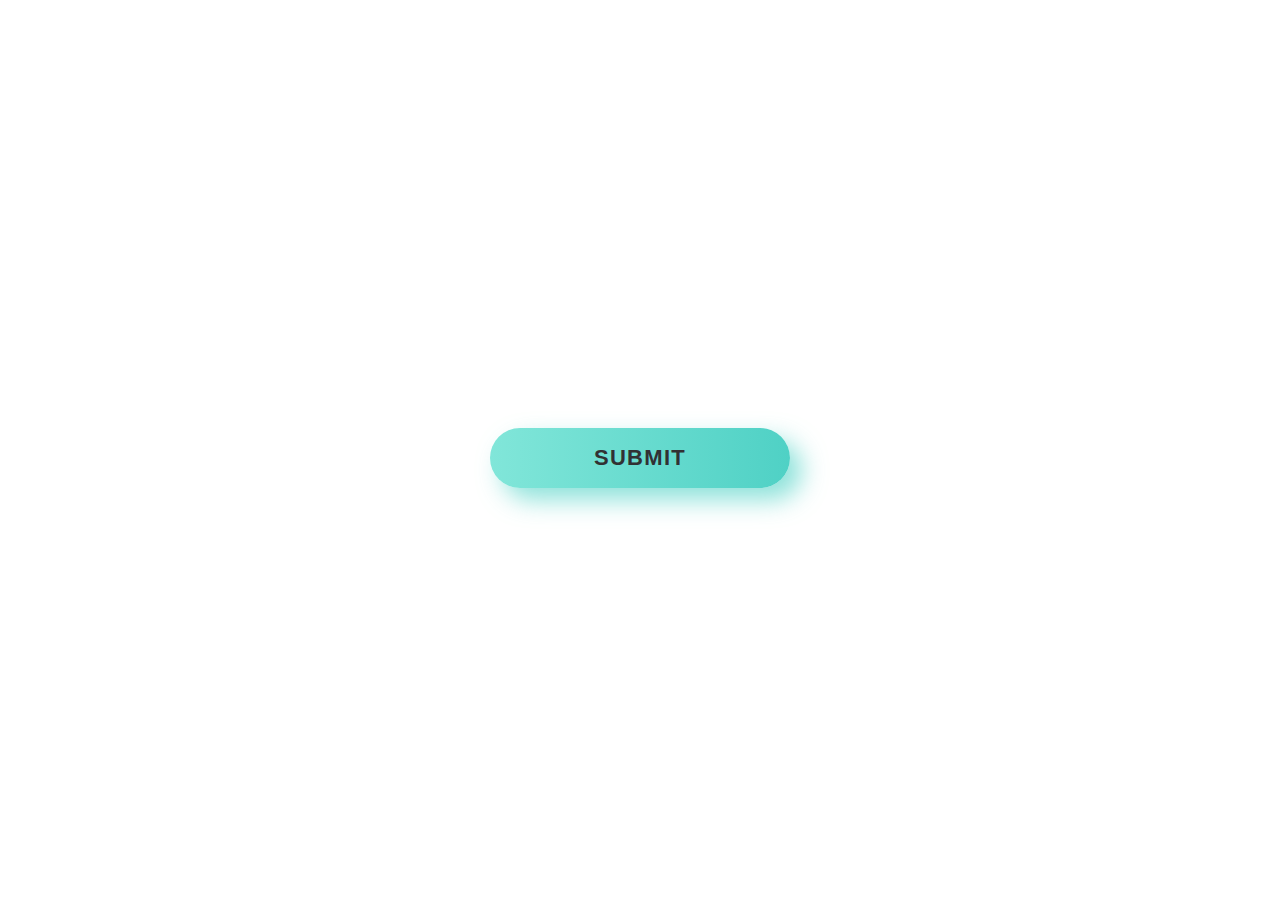
<file: Library/Buttons/B9.html>
<!DOCTYPE html>
<html lang="en">

<head>
    <meta charset="UTF-8">
    <meta http-equiv="X-UA-Compatible" content="IE=edge">
    <meta name="viewport" content="width=device-width, initial-scale=1.0">
    <title>B9</title>
</head>

<body>
    <div class="wrap">
        <button class="button">Submit</button>
    </div>
</body>
<style>
    html,
    body {
        height: 100%;
    }

    .wrap {
        height: 100%;
        display: flex;
        align-items: center;
        justify-content: center;
    }

    .button {
        min-width: 300px;
        min-height: 60px;
        font-family: 'Nunito', sans-serif;
        font-size: 22px;
        text-transform: uppercase;
        letter-spacing: 1.3px;
        font-weight: 700;
        color: #313133;
        background: #4FD1C5;
        background: linear-gradient(90deg, rgba(129, 230, 217, 1) 0%, rgba(79, 209, 197, 1) 100%);
        border: none;
        border-radius: 1000px;
        box-shadow: 12px 12px 24px rgba(79, 209, 197, .64);
        transition: all 0.3s ease-in-out 0s;
        cursor: pointer;
        outline: none;
        position: relative;
        padding: 10px;
    }

    button::before {
        content: '';
        border-radius: 1000px;
        min-width: calc(300px + 12px);
        min-height: calc(60px + 12px);
        border: 6px solid #00FFCB;
        box-shadow: 0 0 60px rgba(0, 255, 203, .64);
        position: absolute;
        top: 50%;
        left: 50%;
        transform: translate(-50%, -50%);
        opacity: 0;
        transition: all .3s ease-in-out 0s;
    }

    .button:hover,
    .button:focus {
        color: #313133;
        transform: translateY(-6px);
    }

    button:hover::before,
    button:focus::before {
        opacity: 1;
    }

    button::after {
        content: '';
        width: 30px;
        height: 30px;
        border-radius: 100%;
        border: 6px solid #00FFCB;
        position: absolute;
        z-index: -1;
        top: 50%;
        left: 50%;
        transform: translate(-50%, -50%);
        animation: ring 1.5s infinite;
    }

    button:hover::after,
    button:focus::after {
        animation: none;
        display: none;
    }

    @keyframes ring {
        0% {
            width: 30px;
            height: 30px;
            opacity: 1;
        }

        100% {
            width: 300px;
            height: 300px;
            opacity: 0;
        }
    }
</style>

</html>
</file>
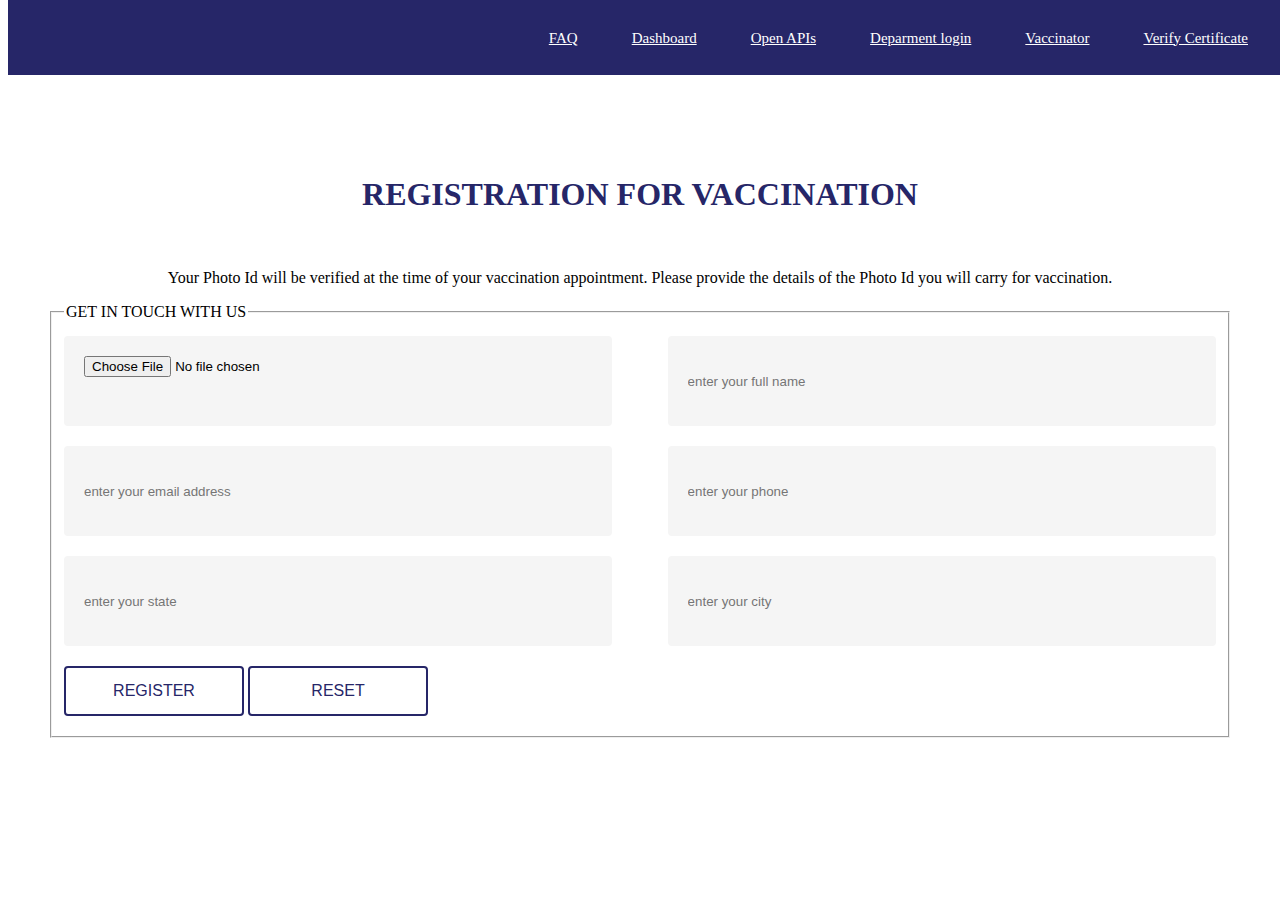
<file: Library/Form/form1/form.html>
<!DOCTYPE html>
<html lang="en">

<head>
    <meta charset="UTF-8">
    <meta http-equiv="X-UA-Compatible" content="IE=edge">
    <meta name="viewport" content="width=device-width, initial-scale=1.0">
    <title>Document</title>
    <link rel="stylesheet" href="formcss.css">
    <script src="formjs.js"></script>
</head>

<body>
    <nav class="navbar">

        <div class="inner-width">
            <a href="#logo" class="logo"></a>

            <div class="navbar-menu">
                <a href="#faq">FAQ</a>
                <a href="#dashboard">Dashboard</a>
                <a href="#openapis">Open APIs</a>
                <a href="#deparmentlogin">Deparment login</a>
                <a href="#Vaccinator">Vaccinator</a>
                <a href="#VerifyCertificate">Verify Certificate</a>

            </div>
        </div>
    </nav>
    <br><br> <br><br>
    <nav class="navbar2">

        <div class="inner-width2">
            <a href="#logo" class="logo2"></a>

            <!-- <div class="navbar-menu2">
                <a class="register" href="application.html">REGISTER/Sign up yourself</a>

            </div> -->
        </div>
    </nav>
    <h1 class="h1">REGISTRATION FOR VACCINATION</h1>
    <br>
    <p class="p1">Your Photo Id will be verified at the time of your vaccination appointment. Please provide the details
        of the
        Photo Id you will carry for vaccination.</p>

    <section id="joinnow">
        <div class="inner-width">
            <fieldset>
                <legend id="a5">GET IN TOUCH WITH US </legend>

                <form onsubmit="return validate()" action="https://www.mygov.in/covid-19/#:~:text=You%20can%20log%20into%20the,COVID%2D19%20vaccination." target="_self" class="joinnow-form">
                    <input type="file" id="filezone" placeholder="any ID proof" required>

                    <input type="text" id="namezone" placeholder="enter your full name" required>
                    <!-- <input type="text" id="namezone" placeholder="enter your full name" required> -->
                    <!-- //required inbuild validation but here it can trim space ***not so advanced**** -->
                    <input type="email" id="emailzone" placeholder="enter your email address" required>
                    <input type="number" id="numberzone" placeholder="enter your phone" required>
                    <input type="text" id="statezone" placeholder="enter your state" required>
                    <input type="text" id="cityzone" placeholder="enter your city" required>

                    <span>
                        <input type="submit" value="REGISTER" class="btn"></a>

                        <input type="reset" value="RESET" class="btn"></span>
                </form>
            </fieldset>



            </form>
        </div>
    </section>
</body>

</html>
</file>
<file: Library/Form/classic-login-form/style.css>
body {
  background: #ABCDEF;
  font-family: Assistant, sans-serif;
  display: flex;
  min-height: 90vh;
}

.login {
  color: white;
  background: #136a8a;
  background:
    -webkit-linear-gradient(to right, #267871, #136a8a);
  background:
    linear-gradient(to right, #267871, #136a8a);
  margin: auto;
  box-shadow:
    0px 2px 10px rgba(0, 0, 0, 0.2),
    0px 10px 20px rgba(0, 0, 0, 0.3),
    0px 30px 60px 1px rgba(0, 0, 0, 0.5);
  border-radius: 8px;
  padding: 50px;
}

.login .head {
  display: flex;
  align-items: center;
  justify-content: center;
}

.login .head .company {
  font-size: 2.2em;
}

.login .msg {
  text-align: center;
}

.login .form input[type=text].text {
  border: none;
  background: none;
  box-shadow: 0px 2px 0px 0px white;
  width: 100%;
  color: white;
  font-size: 1em;
  outline: none;
}

.login .form .text::placeholder {
  color: #D3D3D3;
}

.login .form input[type=password].password {
  border: none;
  background: none;
  box-shadow: 0px 2px 0px 0px white;
  width: 100%;
  color: white;
  font-size: 1em;
  outline: none;
  margin-bottom: 20px;
  margin-top: 20px;
}

.login .form .password::placeholder {
  color: #D3D3D3;
}

.login .form .btn-login {
  background: none;
  text-decoration: none;
  color: white;
  box-shadow: 0px 0px 0px 2px white;
  border-radius: 3px;
  padding: 5px 2em;
  transition: 0.5s;
}

.login .form .btn-login:hover {
  background: white;
  color: dimgray;
  transition: 0.5s;
}

.login .forgot {
  text-decoration: none;
  color: white;
  float: right;
}

footer {
  position: absolute;
  color: #136a8a;
  bottom: 10px;
  padding-left: 20px;
}

footer p {
  display: inline;
}

footer a {
  color: green;
  text-decoration: none;
}

footer a:hover {
  text-decoration: underline;
}

footer .heart {
  color: #B22222;
  font-size: 1.5em
}
</file>
<file: Library/Form/form1/formcss.css>
.navbar{
    position:absolute;
    background-color: rgb(38, 38, 104); 
    width: 100%;
    padding: -1;
    top:0%;
    z-index: 999;
    display: block;

}
.inner-width{
    max-width: 1300px;
    margin: auto;
    padding: 0 40px;

}
.navbar .inner-width{
    display: flex;
    align-items: center;
    justify-content: space-between;
}
.logo{

    background-image:url(https://img.icons8.com/color/452/india-national-emblem.png);
    background-size:cover;
    width: 75px;
    height: 75px;

}
.navbar-menu a{
    color: white;
    font-size: 15px;
    font-weight: 500;
    margin-left: 50px;
   
}
.navbar2{
    position:sticky;
    background-color:white; 
    width: 100%;
    padding: -1;
    top:0%;
    z-index: 999;
    display: block;

   


}
.inner-width2{
    max-width: 1300px;
    margin: auto;
    padding: 0 40px;

}
.navbar2 .inner-width2{
    display: flex;
    align-items: center;
    justify-content: space-between;
}
.logo2{

    background-image:url(https://dhlm2eb86cbhs.cloudfront.net/public/thumbs/news/2021/03/35140/CoWIN_425_735.jpg);
    background-size:cover;
    width: 105px;
    height: 75px;
}

  /* .navbar-menu2:hover{
      color: white;
        background-color:rgb(38, 38, 104);
    } */
#home{
    margin: 0;
    padding: 50;
    display: flex;
    align-items: center;
    justify-content: center;
    height: 100vh;
    /* width: 180vh; */
    background: url(https://i.ytimg.com/vi/Cfr0L5TBy8I/maxresdefault.jpg);
    background-size:cover;

}
.joinnow-form{
    display: flex;
    justify-content: space-between;
    flex-wrap: wrap;


}

.joinnow-form input, .joinnow-form label{
    width: 100%;
    height: 50px;
    margin: 10px 0;
    background-color:whitesmoke;
    border:none;
    outline: none;
    padding: 20px;
    border-radius: 4px;
    color: black;
}
#namezone, #emailzone, #numberzone, #filezone, #statezone, #cityzone{
    max-width: calc(45% - 10px);
}


.joinnow-form .btn{
    width: 180px;
    background-color: transparent;
    color:  rgb(38, 38, 104);
    font-size: 16px;
    border: 2px solid  rgb(38, 38, 104);
    padding: 0;
    margin-inline:auto;
    cursor: pointer;
   
} 

.joinnow-form .btn:hover{
    background-color:  rgb(38, 38, 104);
    color: white;
}
.h1{
    text-align: center;
    color: rgb(38, 38, 104);
}
.p1{
    text-align: center;
}
</file>
